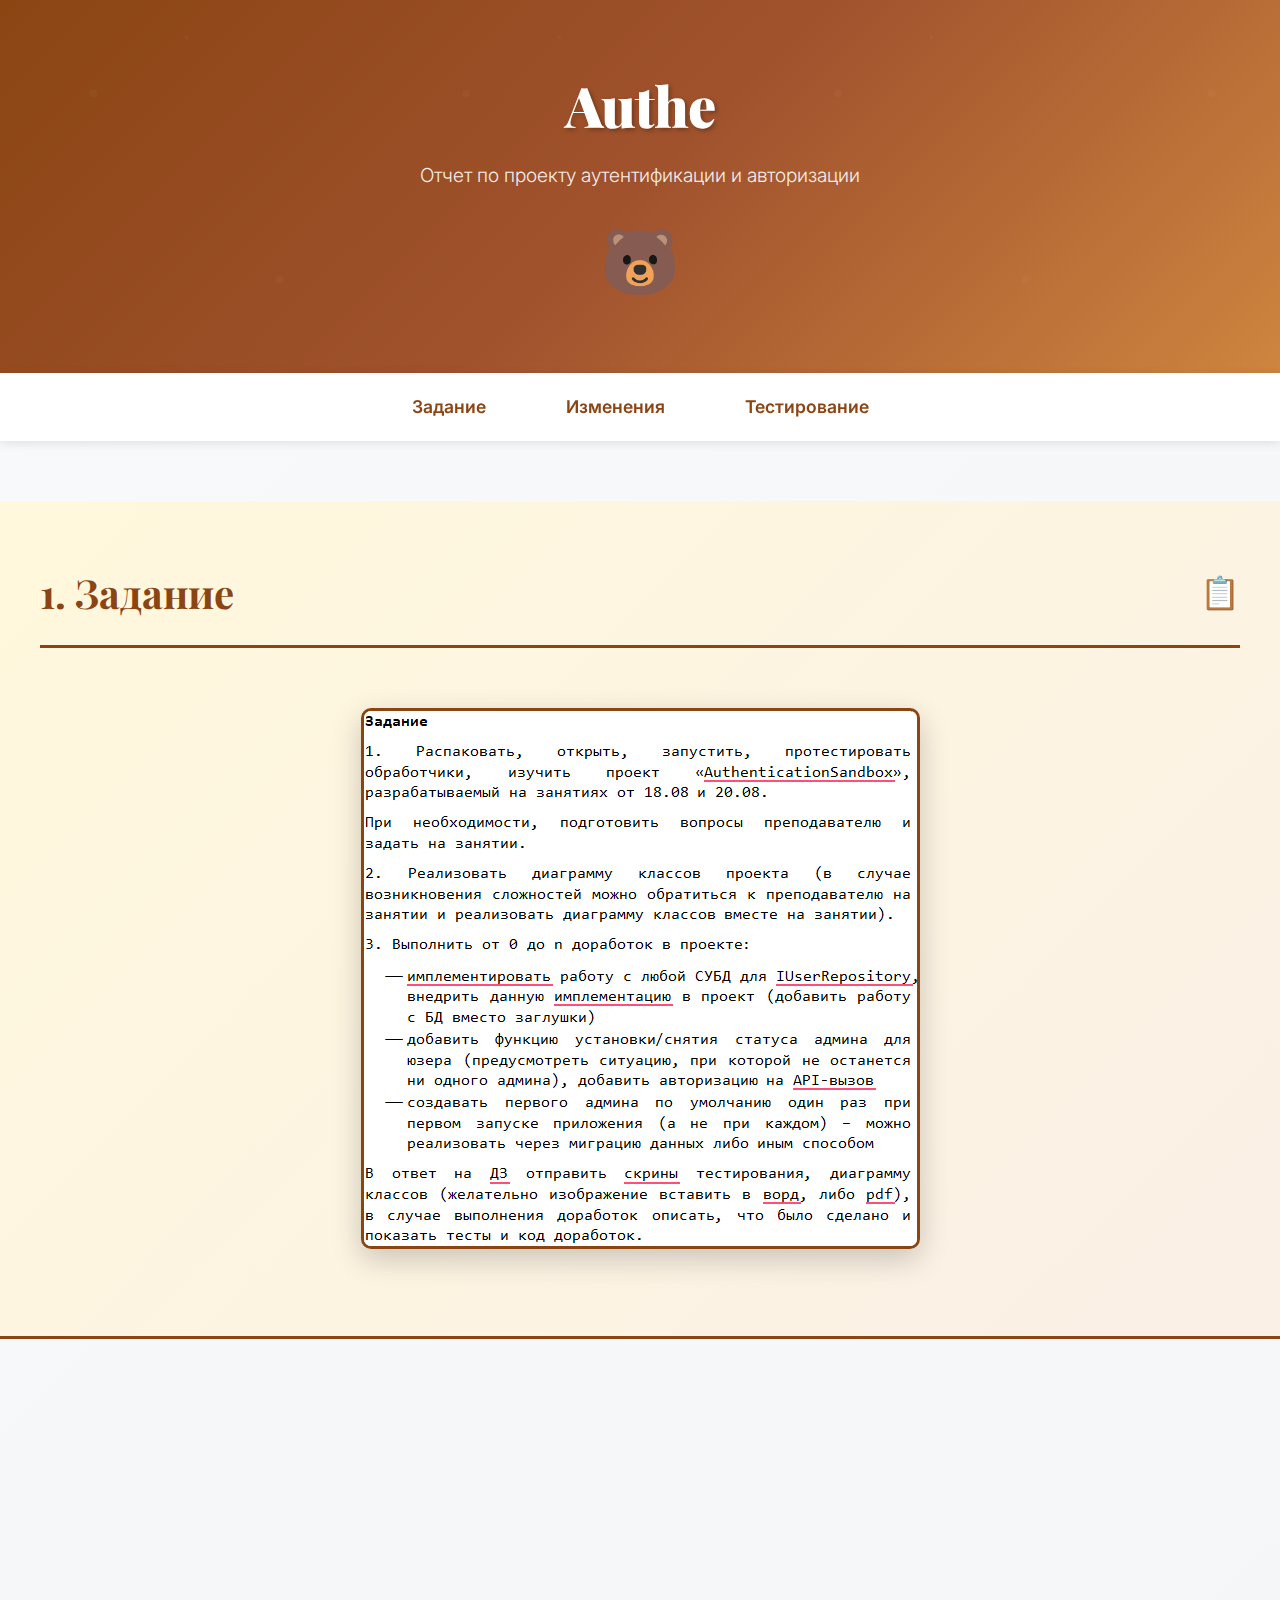
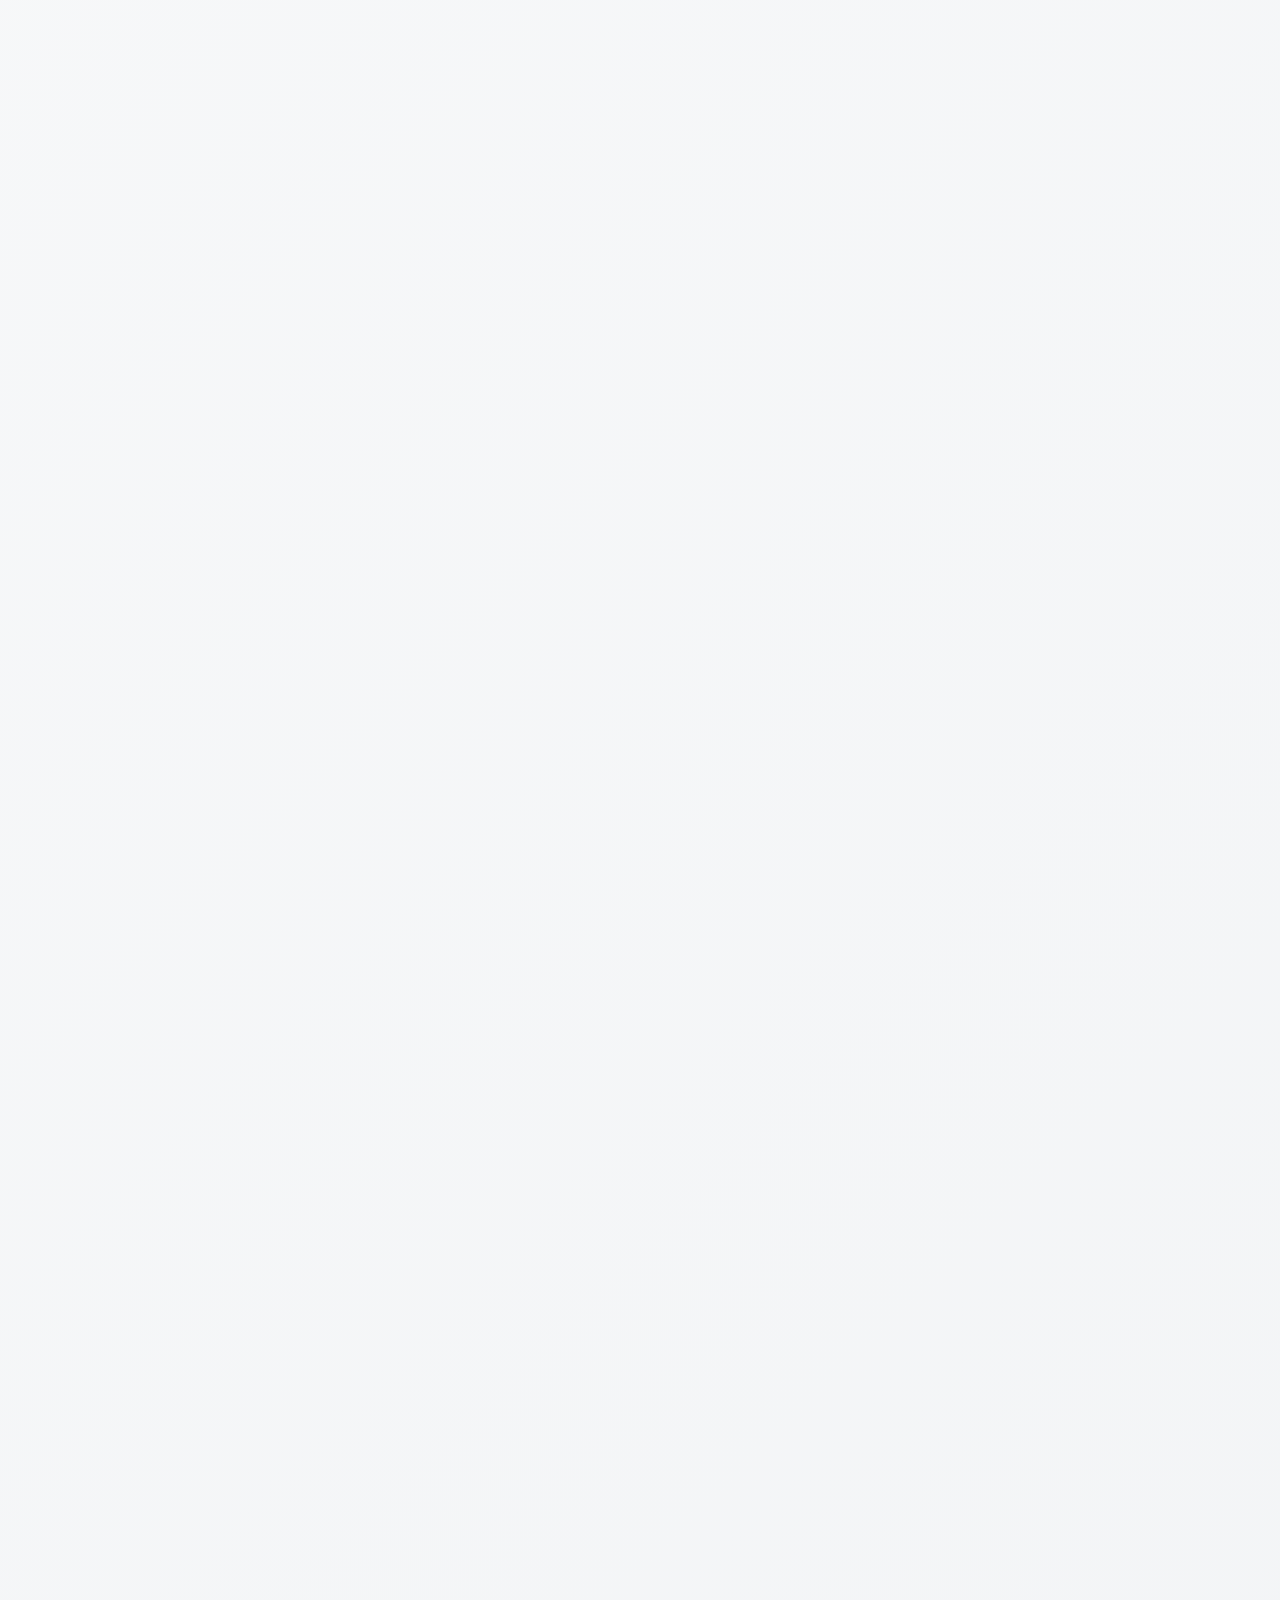
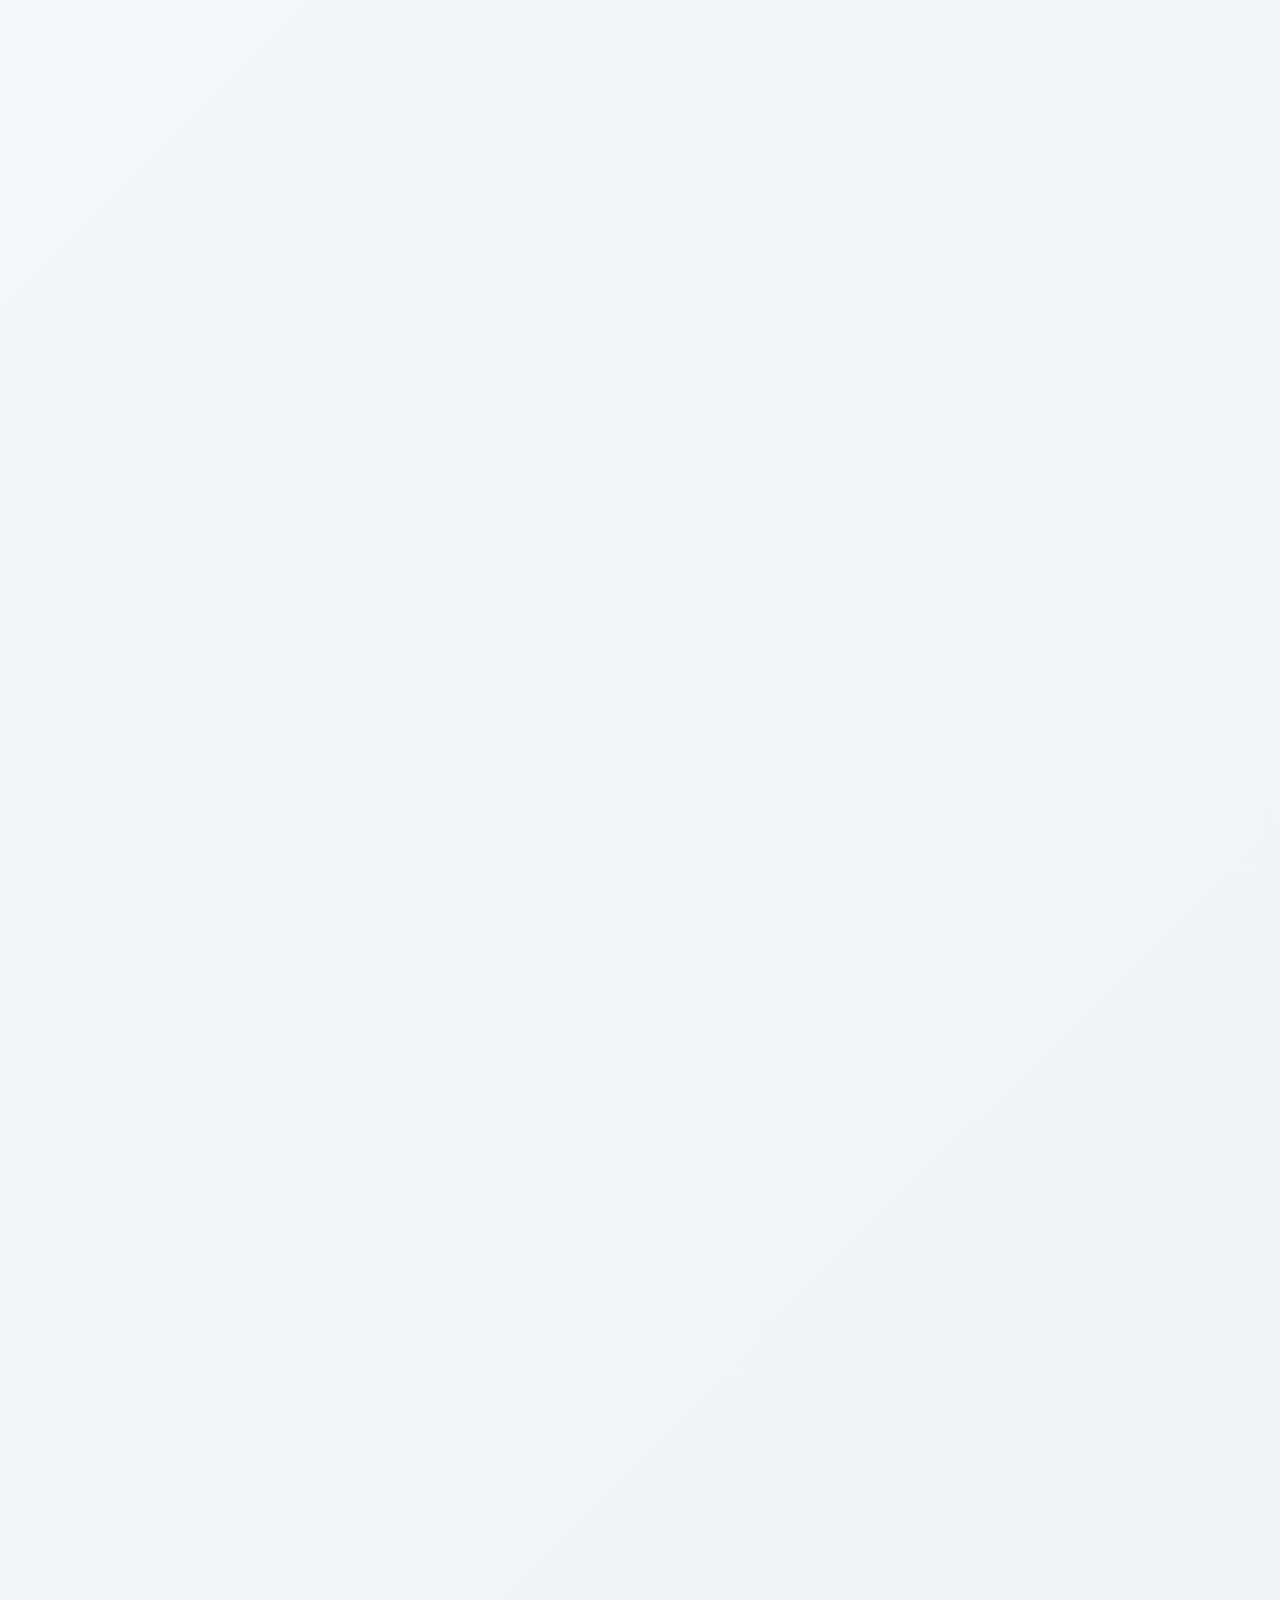
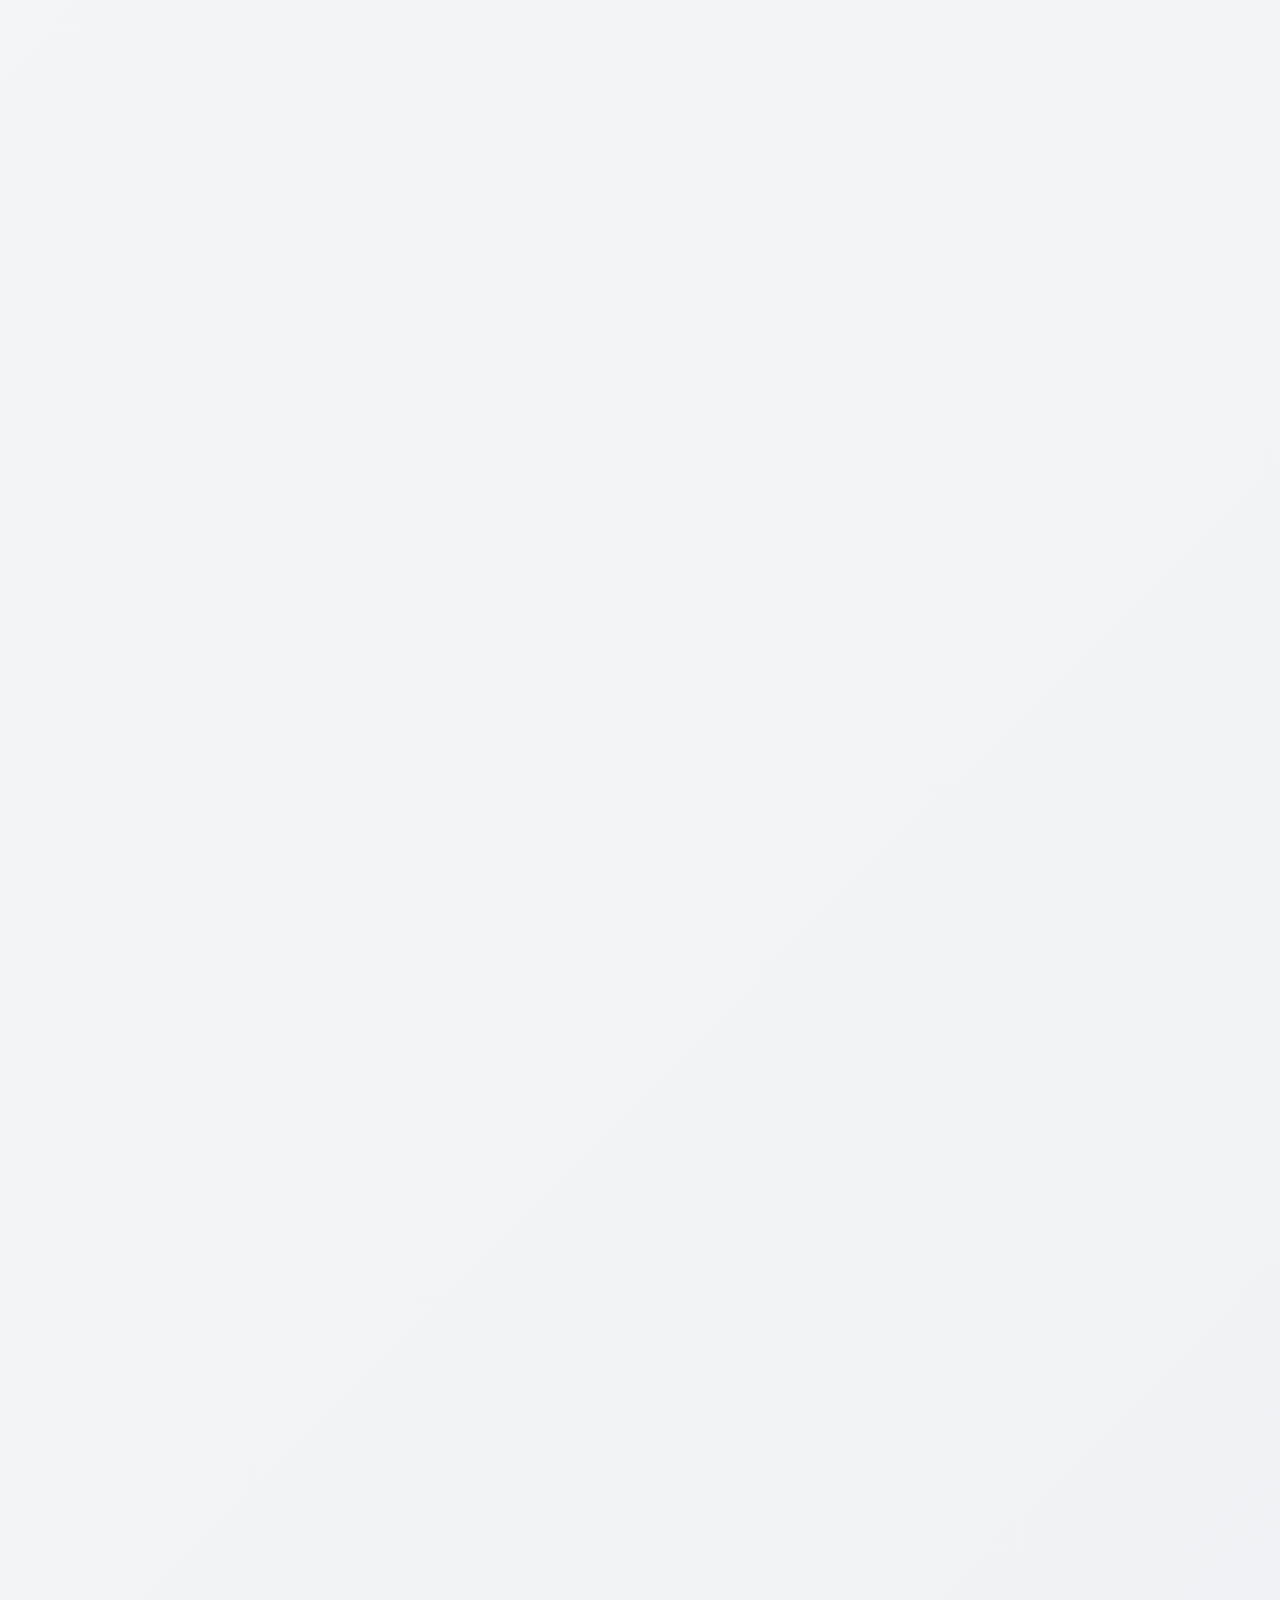
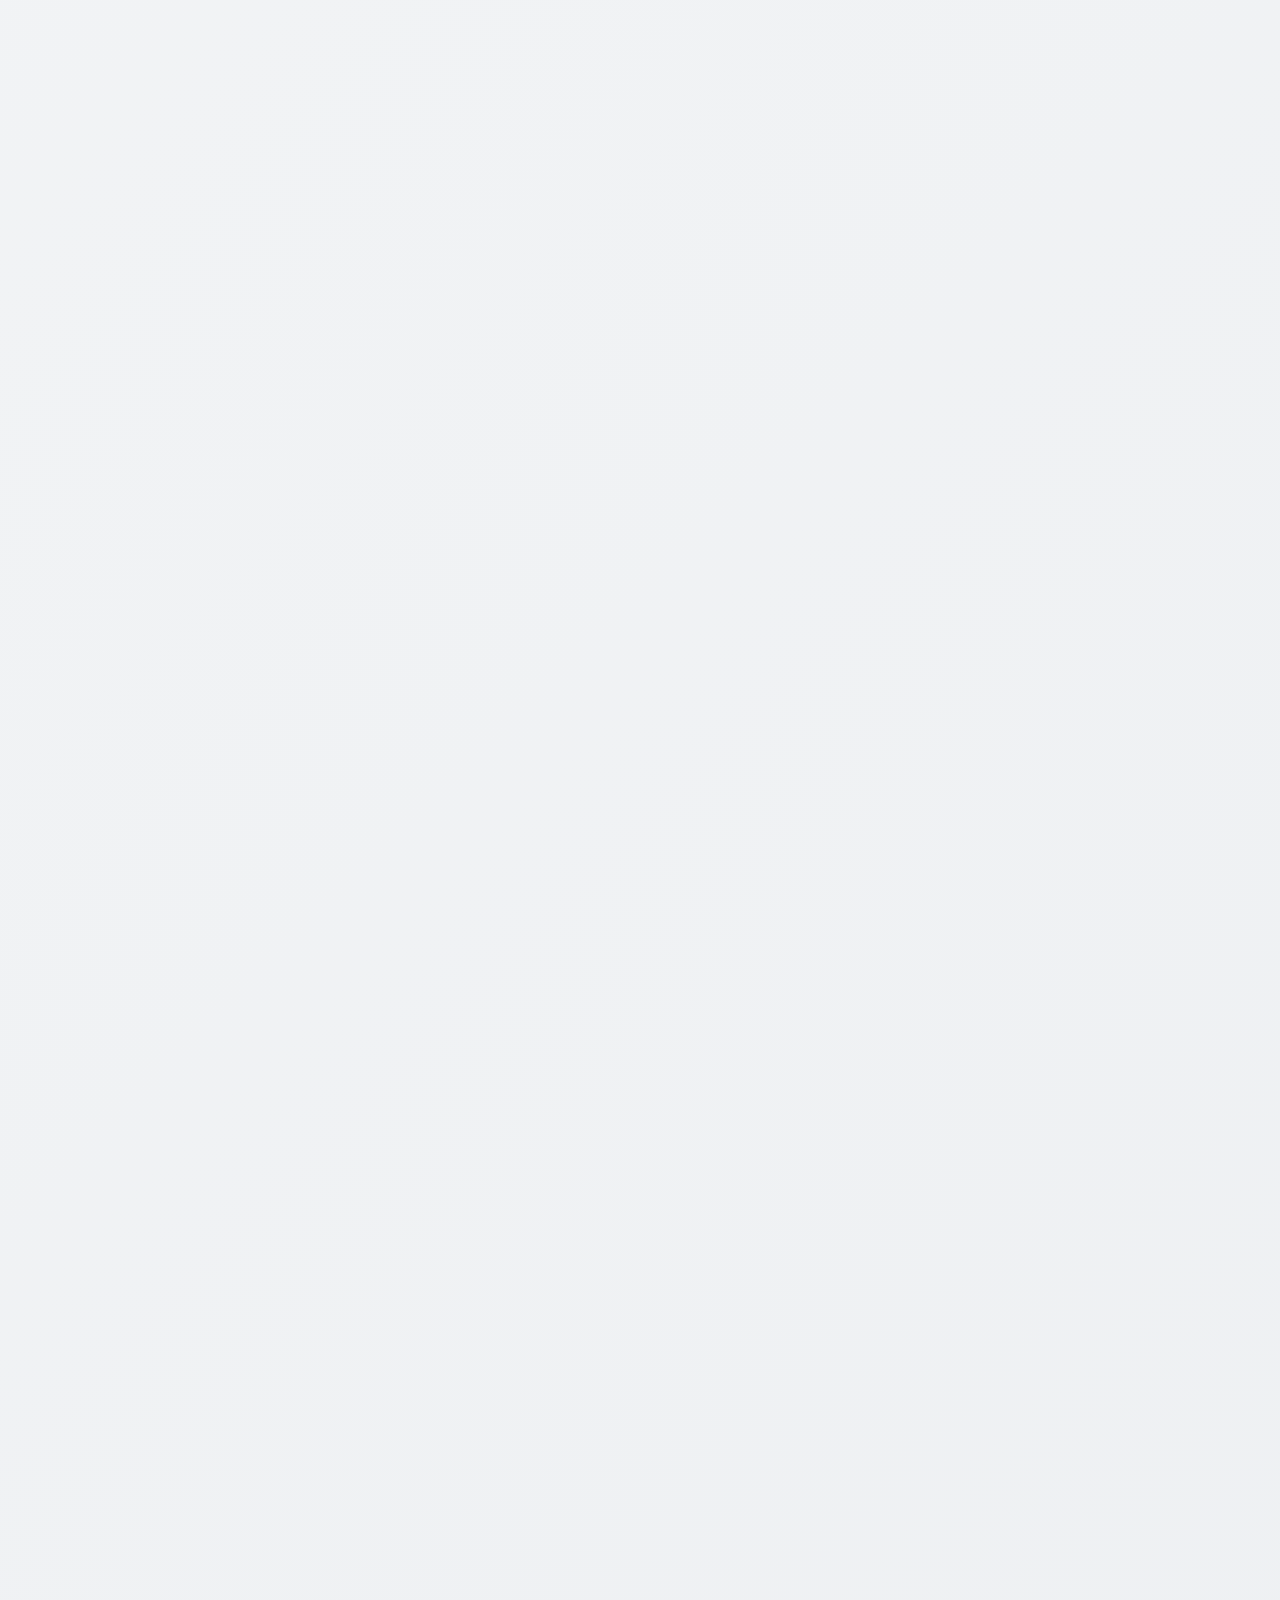
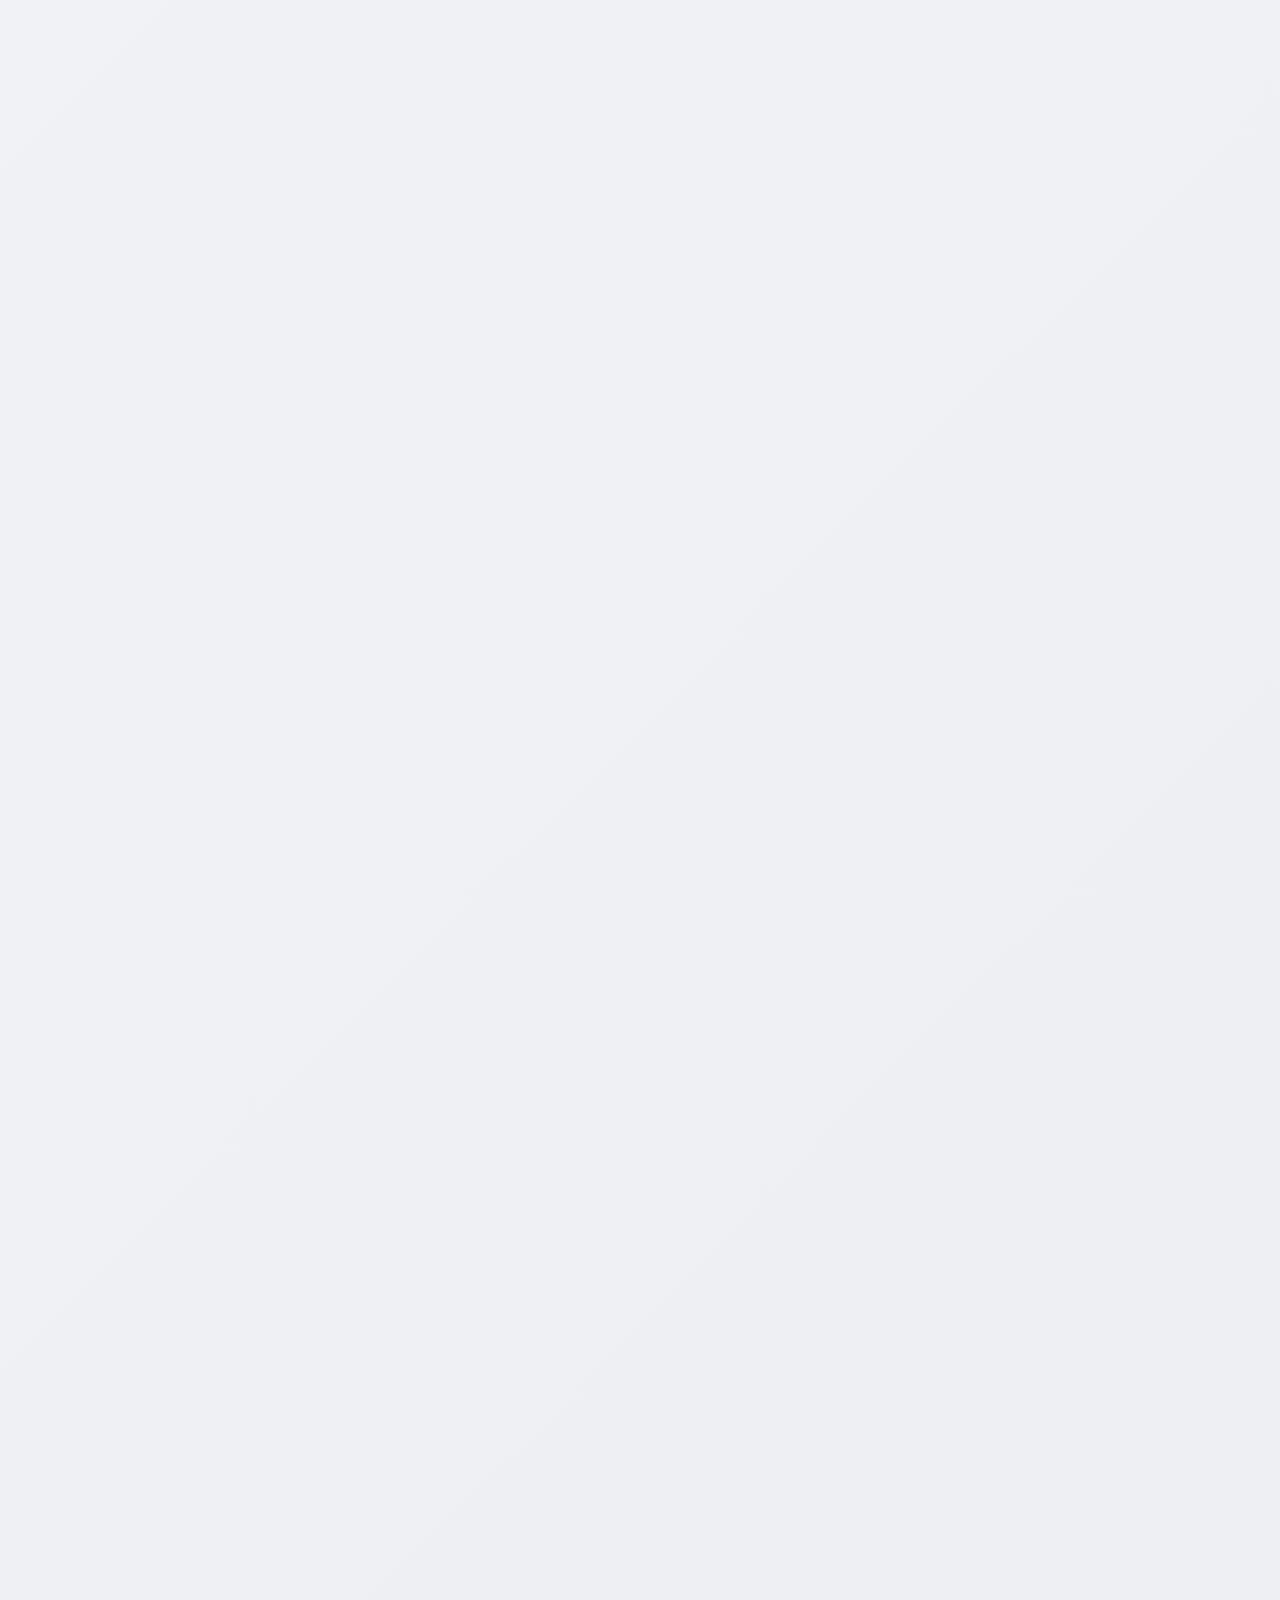
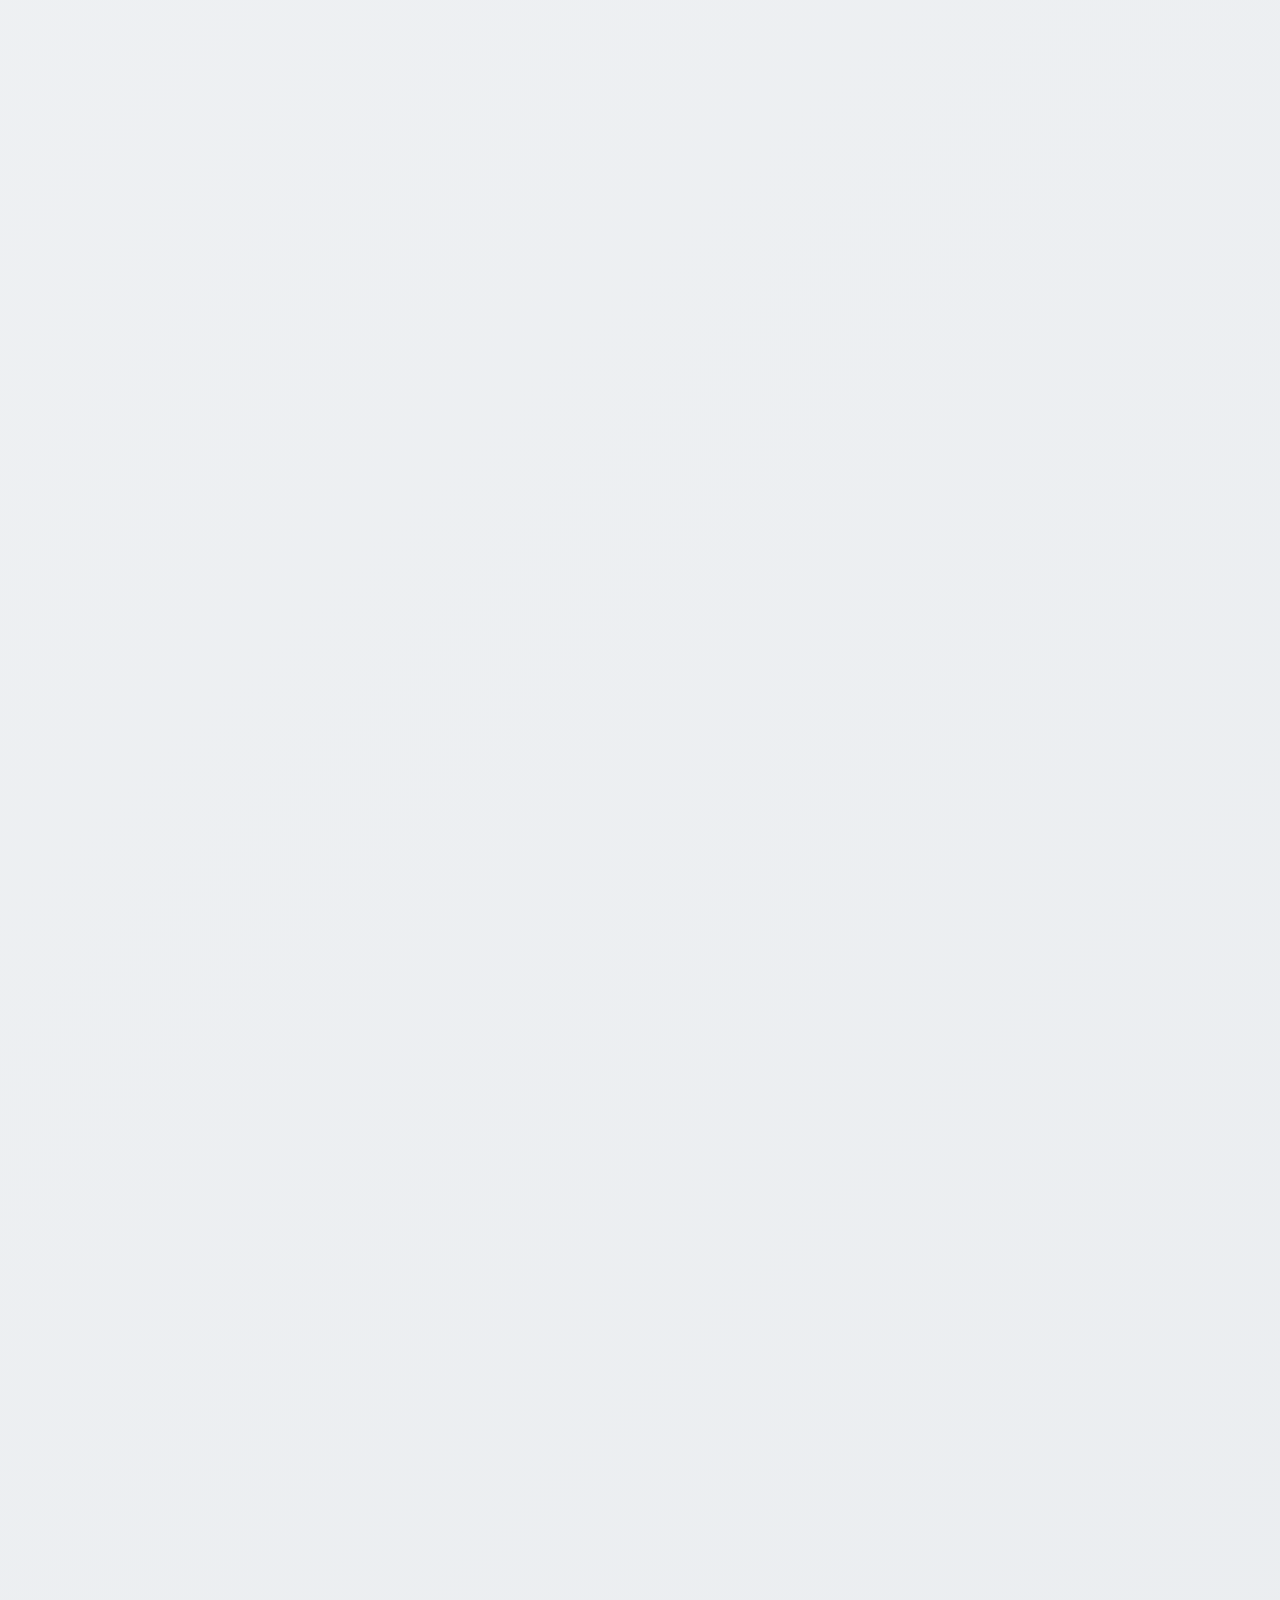
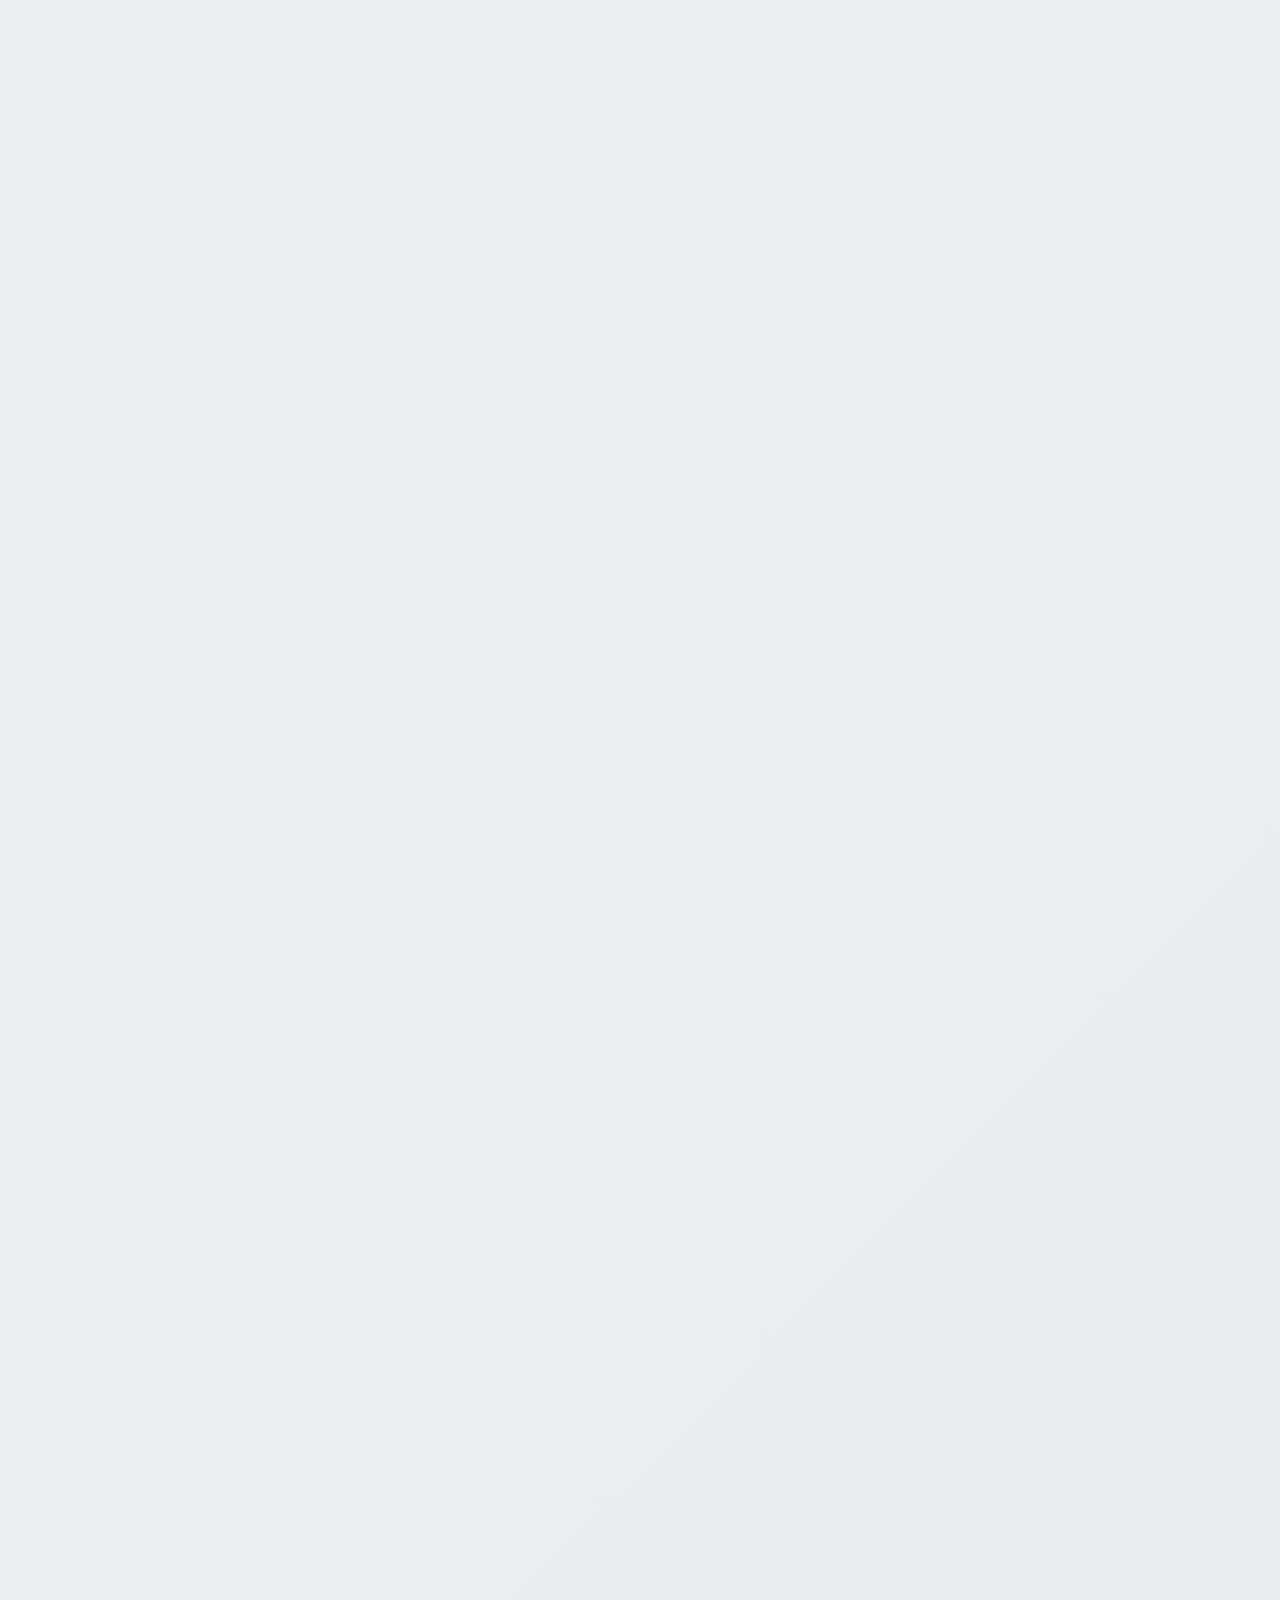
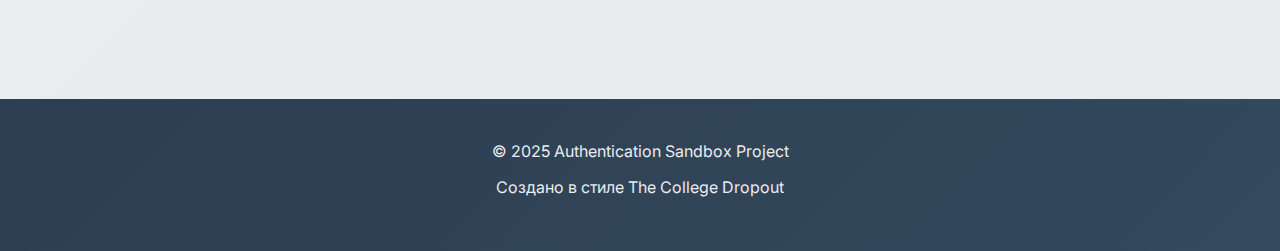
<file: index.html>
<!DOCTYPE html>
<html lang="ru">
<head>
    <meta charset="UTF-8">
    <meta name="viewport" content="width=device-width, initial-scale=1.0">
    <title>Authentication Sandbox - Отчет</title>
    <link rel="stylesheet" href="site.css">
    <link href="https://fonts.googleapis.com/css2?family=Playfair+Display:wght@400;700;900&family=Inter:wght@300;400;600&display=swap" rel="stylesheet">
</head>
<body>
    <div class="container">
        <header class="header">
            <div class="header-content">
                <h1 class="main-title">Authentication Sandbox</h1>
                <p class="subtitle">Отчет по проекту аутентификации и авторизации</p>
                <div class="bear-mascot">🐻</div>
            </div>
        </header>
        <nav class="navigation">
            <ul>
                <li><a href="#task" class="nav-link">Задание</a></li>
                <li><a href="#changes" class="nav-link">Изменения</a></li>
                <li><a href="#testing" class="nav-link">Тестирование</a></li>
            </ul>
        </nav>

        <main class="main-content">
            <section id="task" class="section task-section">
                <div class="section-header">
                    <h2 class="section-title">1. Задание</h2>
                    <div class="section-decoration">📋</div>
                </div>
                <div class="task-content">
                    <div class="task-image-container">
                        <img src="Photos/Task.png" alt="Задание" class="task-image">
                    </div>
                </div>
            </section>

            <section id="changes" class="section changes-section">
                <div class="section-header">
                    <h2 class="section-title">2. Информация о изменениях</h2>
                    <div class="section-decoration">🔧</div>
                </div>
                <div class="changes-content">
                    <div class="changes-text">
                        <h3>Реализованные изменения:</h3>
                        
                        <div class="change-item">
                            <h4>1. Имплементация работы с MongoDB для IUserRepository</h4>
                            <p>Создан класс <code>MongoUserRepository</code>, который реализует интерфейс <code>IUserRepository</code> и обеспечивает работу с MongoDB. Реализованы все необходимые методы для работы с пользователями.</p>
                            
                            <div class="code-block">
                                <h5>MongoUserRepository.cs - Основная реализация:</h5>
                                <pre><code>public class MongoUserRepository : IUserRepository
{
    private readonly IMongoCollection&lt;User&gt; _users;

    public MongoUserRepository(IConfiguration configuration)
    {
        string? connectionString = configuration["Mongo:ConnectionString"] ?? "mongodb://localhost:27017";
        string databaseName = configuration["Mongo:Database"] ?? "AuthenticationSandbox";

        MongoClient client = new MongoClient(connectionString);
        IMongoDatabase database = client.GetDatabase(databaseName);
        _users = database.GetCollection&lt;User&gt;("users");

        EnsureIndexes();
    }

    private void EnsureIndexes()
    {
        // unique index on Login
        IndexKeysDefinition&lt;User&gt; keys = Builders&lt;User&gt;.IndexKeys.Ascending(u => u.Login);
        CreateIndexModel&lt;User&gt; model = new CreateIndexModel&lt;User&gt;(keys, new CreateIndexOptions { Unique = true });
        _users.Indexes.CreateOne(model);
    }

    public async Task&lt;User?&gt; GetByLogin(string login)
    {
        return await _users.Find(u => u.Login == login).FirstOrDefaultAsync();
    }

    public async Task Insert(User user)
    {
        await _users.InsertOneAsync(user);
    }

    public async Task&lt;List&lt;User&gt;&gt; SelectAll()
    {
        return await _users.Find(Builders&lt;User&gt;.Filter.Empty).ToListAsync();
    }

    public async Task&lt;int&gt; CountAdmins()
    {
        long count = await _users.CountDocumentsAsync(u => u.IsAdmin);
        return (int)count;
    }

    public async Task SetAdmin(string login, bool isAdmin)
    {
        FilterDefinition&lt;User&gt; filter = Builders&lt;User&gt;.Filter.Eq(u => u.Login, login);
        UpdateDefinition&lt;User&gt; update = Builders&lt;User&gt;.Update.Set(u => u.IsAdmin, isAdmin);
        await _users.UpdateOneAsync(filter, update);
    }
}</code></pre>
                            </div>
                        </div>

                        <div class="change-item">
                            <h4>2. Внедрение MongoDB в проект</h4>
                            <p>В <code>Program.cs</code> заменена заглушка <code>UserRepositoryStub</code> на реальную реализацию <code>MongoUserRepository</code>:</p>
                            
                            <div class="code-block">
                                <h5>Program.cs - Регистрация сервисов:</h5>
                                <pre><code>builder.Services.AddControllers();
builder.Services.AddSingleton&lt;UserService&gt;();
builder.Services.AddSingleton&lt;IUserRepository, MongoUserRepository&gt;();
builder.Services.AddSingleton&lt;IEncoder, MD5&gt;();</code></pre>
                            </div>
                        </div>

                        <div class="change-item">
                            <h4>3. Функция установки/снятия статуса админа</h4>
                            <p>Реализован метод <code>SetAdmin</code> в <code>UserService</code> с защитой от удаления последнего администратора:</p>
                            
                            <div class="code-block">
                                <h5>UserService.cs - Метод SetAdmin:</h5>
                                <pre><code>public async Task SetAdmin(string login, bool isAdmin)
{
    User? user = await _repository.GetByLogin(login);
    if (user == null)
    {
        throw new UserNotFoundException();
    }

    if (!isAdmin && user.IsAdmin)
    {
        int admins = await _repository.CountAdmins();
        if (admins <= 1)
        {
            throw new LastAdminRemovalException();
        }
    }

    await _repository.SetAdmin(login, isAdmin);
}</code></pre>
                            </div>
                        </div>
                        <div class="change-item">
                            <h4>4. Создание первого админа при первом запуске</h4>
                            <p>Реализована логика однократного создания администратора при первом запуске приложения:</p>
                            
                            <div class="code-block">
                                <h5>Program.cs - Инициализация первого админа:</h5>
                                <pre><code>using (var scope = app.Services.CreateScope())
{
    var users = scope.ServiceProvider.GetRequiredService&lt;IUserRepository&gt;();
    var service = scope.ServiceProvider.GetRequiredService&lt;UserService&gt;();
    if (await users.CountAdmins() == 0)
    {
        string adminApiKey = await service.Register("admin", true);
        Console.WriteLine("admin has been created successfully, admin api key: " + adminApiKey);
    }
}</code></pre>
                            </div>
                        </div>
                    </div>
                    
                    <div class="diagram-container">
                        <h3>Диаграмма классов:</h3>
                        <img src="Photos/class_diagram.png" alt="Диаграмма классов" class="diagram-image">
                        <p class="diagram-note">💡 Для лучшего качества изображения рекомендуется открыть диаграмму в новой вкладке</p>
                    </div>
                </div>
            </section>

            <section id="testing" class="section testing-section">
                <div class="section-header">
                    <h2 class="section-title">3. Тестирование обработчиков</h2>
                    <div class="section-decoration">🧪</div>
                </div>
                <div class="testing-content">
                    <div class="test-category">
                        <h3 class="test-category-title positive">✅ Положительные тесты</h3>
                        <div class="test-grid">
                            <div class="test-card positive">
                                <div class="test-card-content">
                                    <h4>Публичный статус API</h4>
                                    <p><strong>Метод:</strong> GET /api</p>
                                    <p><strong>Заголовок:</strong> Не требуется</p>
                                    <p><strong>Ожидаемый результат:</strong> 200 OK, статус</p>
                                </div>
                                <div class="test-card-image">
                                    <img src="Photos/Tests/get api.png" alt="Тест публичного статуса API">
                                </div>
                            </div>
                            <div class="test-card positive">
                                <div class="test-card-content">
                                    <h4>Публичный ping</h4>
                                    <p><strong>Метод:</strong> GET /api/ping</p>
                                    <p><strong>Заголовок:</strong> Не требуется</p>
                                    <p><strong>Ожидаемый результат:</strong> 200 OK, pong</p>
                                </div>
                                <div class="test-card-image">
                                    <img src="Photos/Tests/get ping.png" alt="Тест публичного ping">
                                </div>
                            </div>
                            <div class="test-card positive">
                                <div class="test-card-content">
                                    <h4>Регистрация пользователя</h4>
                                    <p><strong>Метод:</strong> POST /api/user</p>
                                    <p><strong>Тело:</strong> {"login": "user123"}</p>
                                    <p><strong>Ожидаемый результат:</strong> 200 OK, возврат API ключа</p>
                                </div>
                                <div class="test-card-image">
                                    <img src="Photos/Tests/post user.png" alt="Тест регистрации пользователя">
                                </div>
                            </div>
                            <div class="test-card positive">
                                <div class="test-card-content">
                                    <h4>Доступ к защищенному эндпоинту</h4>
                                    <p><strong>Метод:</strong> GET /api/protected</p>
                                    <p><strong>Заголовок:</strong> X-Api-Key: valid_key</p>
                                    <p><strong>Ожидаемый результат:</strong> 200 OK, статус</p>
                                </div>
                                <div class="test-card-image">
                                    <img src="Photos/Tests/get api protected.png" alt="Тест доступа к защищенному эндпоинту">
                                </div>
                            </div>
                            <div class="test-card positive">
                                <div class="test-card-content">
                                    <h4>Доступ к защищенному ping</h4>
                                    <p><strong>Метод:</strong> GET /api/protected/ping</p>
                                    <p><strong>Заголовок:</strong> X-Api-Key: valid_key</p>
                                    <p><strong>Ожидаемый результат:</strong> 200 OK, pong</p>
                                </div>
                                <div class="test-card-image">
                                    <img src="Photos/Tests/get api protected ping.png" alt="Тест доступа к защищенному ping">
                                </div>
                            </div>
                            <div class="test-card positive">
                                <div class="test-card-content">
                                    <h4>Получение списка пользователей (админ)</h4>
                                    <p><strong>Метод:</strong> GET /api/user/all</p>
                                    <p><strong>Заголовок:</strong> X-Api-Key: admin_key</p>
                                    <p><strong>Ожидаемый результат:</strong> 200 OK, список пользователей</p>
                                </div>
                                <div class="test-card-image">
                                    <img src="Photos/Tests/get api user all.png" alt="Тест получения списка пользователей">
                                </div>
                            </div>
                            <div class="test-card positive">
                                <div class="test-card-content">
                                    <h4>Назначение админа</h4>
                                    <p><strong>Метод:</strong> POST /api/user/admin</p>
                                    <p><strong>Тело:</strong> {"login": "user123", "isAdmin": true}</p>
                                    <p><strong>Ожидаемый результат:</strong> 200 OK</p>
                                </div>
                                <div class="test-card-image">
                                    <img src="Photos/Tests/post api user admin true.png" alt="Тест назначения админа">
                                </div>
                            </div>
                        </div>
                    </div>

                    <div class="test-category">
                        <h3 class="test-category-title negative">❌ Отрицательные тесты</h3>
                        <div class="test-grid">
                            <div class="test-card negative">
                                <div class="test-card-content">
                                    <h4>Регистрация с пустым логином</h4>
                                    <p><strong>Метод:</strong> POST /api/user</p>
                                    <p><strong>Тело:</strong> {"login": ""}</p>
                                    <p><strong>Ожидаемый результат:</strong> 400 Bad Request</p>
                                    <p><strong>Исключение:</strong> InvalidLoginException</p>
                                </div>
                                <div class="test-card-image">
                                    <img src="Photos/Tests/post api user empty login.png" alt="Тест регистрации с пустым логином">
                                </div>
                            </div>
                            <div class="test-card negative">
                                <div class="test-card-content">
                                    <h4>Регистрация с коротким логином</h4>
                                    <p><strong>Метод:</strong> POST /api/user</p>
                                    <p><strong>Тело:</strong> {"login": "ab"}</p>
                                    <p><strong>Ожидаемый результат:</strong> 400 Bad Request</p>
                                    <p><strong>Исключение:</strong> InvalidLoginException</p>
                                </div>
                                <div class="test-card-image">
                                    <img src="Photos/Tests/post api user login ab.png" alt="Тест регистрации с коротким логином">
                                </div>
                            </div>
                            <div class="test-card negative">
                                <div class="test-card-content">
                                    <h4>Регистрация с длинным логином</h4>
                                    <p><strong>Метод:</strong> POST /api/user</p>
                                    <p><strong>Тело:</strong> {"login": "verylongusername123"}</p>
                                    <p><strong>Ожидаемый результат:</strong> 400 Bad Request</p>
                                    <p><strong>Исключение:</strong> InvalidLoginException</p>
                                </div>
                                <div class="test-card-image">
                                    <img src="Photos/Tests/post api user login verylongusername123.png" alt="Тест регистрации с длинным логином">
                                </div>
                            </div>
                            <div class="test-card negative">
                                <div class="test-card-content">
                                    <h4>Регистрация с недопустимыми символами</h4>
                                    <p><strong>Метод:</strong> POST /api/user</p>
                                    <p><strong>Тело:</strong> {"login": "user@123"}</p>
                                    <p><strong>Ожидаемый результат:</strong> 400 Bad Request</p>
                                    <p><strong>Исключение:</strong> InvalidLoginException</p>
                                </div>
                                <div class="test-card-image">
                                    <img src="Photos/Tests/post api user login with dog sign.png" alt="Тест регистрации с недопустимыми символами">
                                </div>
                            </div>
                            <div class="test-card negative">
                                <div class="test-card-content">
                                    <h4>Дублирование логина</h4>
                                    <p><strong>Метод:</strong> POST /api/user</p>
                                    <p><strong>Тело:</strong> {"login": "existing_user"}</p>
                                    <p><strong>Ожидаемый результат:</strong> 409 Conflict</p>
                                    <p><strong>Исключение:</strong> DuplicatedLoginException</p>
                                </div>
                                <div class="test-card-image">
                                    <img src="Photos/Tests/DuplicatedLoginException.png" alt="Тест дублирования логина">
                                </div>
                            </div>
                            <div class="test-card negative">
                                <div class="test-card-content">
                                    <h4>Некорректный JSON</h4>
                                    <p><strong>Метод:</strong> POST /api/user</p>
                                    <p><strong>Тело:</strong> {"login": "user123" (незакрытая скобка)</p>
                                    <p><strong>Ожидаемый результат:</strong> 400 Bad Request</p>
                                    <p><strong>Исключение:</strong> JSON parsing error</p>
                                </div>
                                <div class="test-card-image">
                                    <img src="Photos/Tests/post api user wrong json.png" alt="Тест некорректного JSON">
                                </div>
                            </div>
                            <div class="test-card negative">
                                <div class="test-card-content">
                                    <h4>Доступ без API ключа</h4>
                                    <p><strong>Метод:</strong> GET /api/protected</p>
                                    <p><strong>Заголовок:</strong> Отсутствует</p>
                                    <p><strong>Ожидаемый результат:</strong> 400 Bad Request</p>
                                    <p><strong>Исключение:</strong> InvalidApiKeyHeader</p>
                                </div>
                                <div class="test-card-image">
                                    <img src="Photos/Tests/empty X-Api-Key.png" alt="Тест доступа без API ключа">
                                </div>
                            </div>
                            <div class="test-card negative">
                                <div class="test-card-content">
                                    <h4>Неверный API ключ</h4>
                                    <p><strong>Метод:</strong> GET /api/protected</p>
                                    <p><strong>Заголовок:</strong> X-Api-Key: invalid_key</p>
                                    <p><strong>Ожидаемый результат:</strong> 401 Unauthorized</p>
                                    <p><strong>Исключение:</strong> UserNotFoundException</p>
                                </div>
                                <div class="test-card-image">
                                    <img src="Photos/Tests/get api protected with invalid key.png" alt="Тест неверного API ключа">
                                </div>
                            </div>
                            <div class="test-card negative">
                                <div class="test-card-content">
                                    <h4>Доступ к админскому эндпоинту обычным пользователем</h4>
                                    <p><strong>Метод:</strong> GET /api/user/all</p>
                                    <p><strong>Заголовок:</strong> X-Api-Key: user_key</p>
                                    <p><strong>Ожидаемый результат:</strong> 403 Forbidden</p>
                                    <p><strong>Исключение:</strong> AccessDenied</p>
                                </div>
                                <div class="test-card-image">
                                    <img src="Photos/Tests/get api user all with common user key.png" alt="Тест доступа к админскому эндпоинту">
                                </div>
                            </div>
                            <div class="test-card negative">
                                <div class="test-card-content">
                                    <h4>Назначение админа обычным пользователем</h4>
                                    <p><strong>Метод:</strong> POST /api/user/admin</p>
                                    <p><strong>Тело:</strong> {"login": "user123", "isAdmin": true}</p>
                                    <p><strong>Заголовок:</strong> X-Api-Key: user_key</p>
                                    <p><strong>Ожидаемый результат:</strong> 403 Forbidden</p>
                                    <p><strong>Исключение:</strong> AccessDenied</p>
                                </div>
                                <div class="test-card-image">
                                    <img src="Photos/Tests/post api user admin with common user key.png" alt="Тест назначения админа обычным пользователем">
                                </div>
                            </div>
                            <div class="test-card negative">
                                <div class="test-card-content">
                                    <h4>Назначение админа несуществующему пользователю</h4>
                                    <p><strong>Метод:</strong> POST /api/user/admin</p>
                                    <p><strong>Тело:</strong> {"login": "nonexistent_user", "isAdmin": true}</p>
                                    <p><strong>Ожидаемый результат:</strong> 404 Not Found</p>
                                    <p><strong>Исключение:</strong> UserNotFoundException</p>
                                </div>
                                <div class="test-card-image">
                                    <img src="Photos/Tests/post api user admin nonexistent_user.png" alt="Тест назначения админа несуществующему пользователю">
                                </div>
                            </div>
                            <div class="test-card negative">
                                <div class="test-card-content">
                                    <h4>Удаление последнего админа</h4>
                                    <p><strong>Метод:</strong> POST /api/user/admin</p>
                                    <p><strong>Тело:</strong> {"login": "last_admin", "isAdmin": false}</p>
                                    <p><strong>Ожидаемый результат:</strong> 409 Conflict</p>
                                    <p><strong>Исключение:</strong> LastAdminRemovalException</p>
                                </div>
                                <div class="test-card-image">
                                    <img src="Photos/Tests/LastAdminRemovalException.png" alt="Тест удаления последнего админа">
                                </div>
                            </div>
                        </div>
                    </div>
                </div>
            </section>
        </main>

        <footer class="footer">
            <div class="footer-content">
                <p>&copy; 2025 Authentication Sandbox Project</p>
                <p>Создано в стиле The College Dropout</p>
            </div>
        </footer>
    </div>

    <script src="site.js"></script>
</body>
</html>
</file>
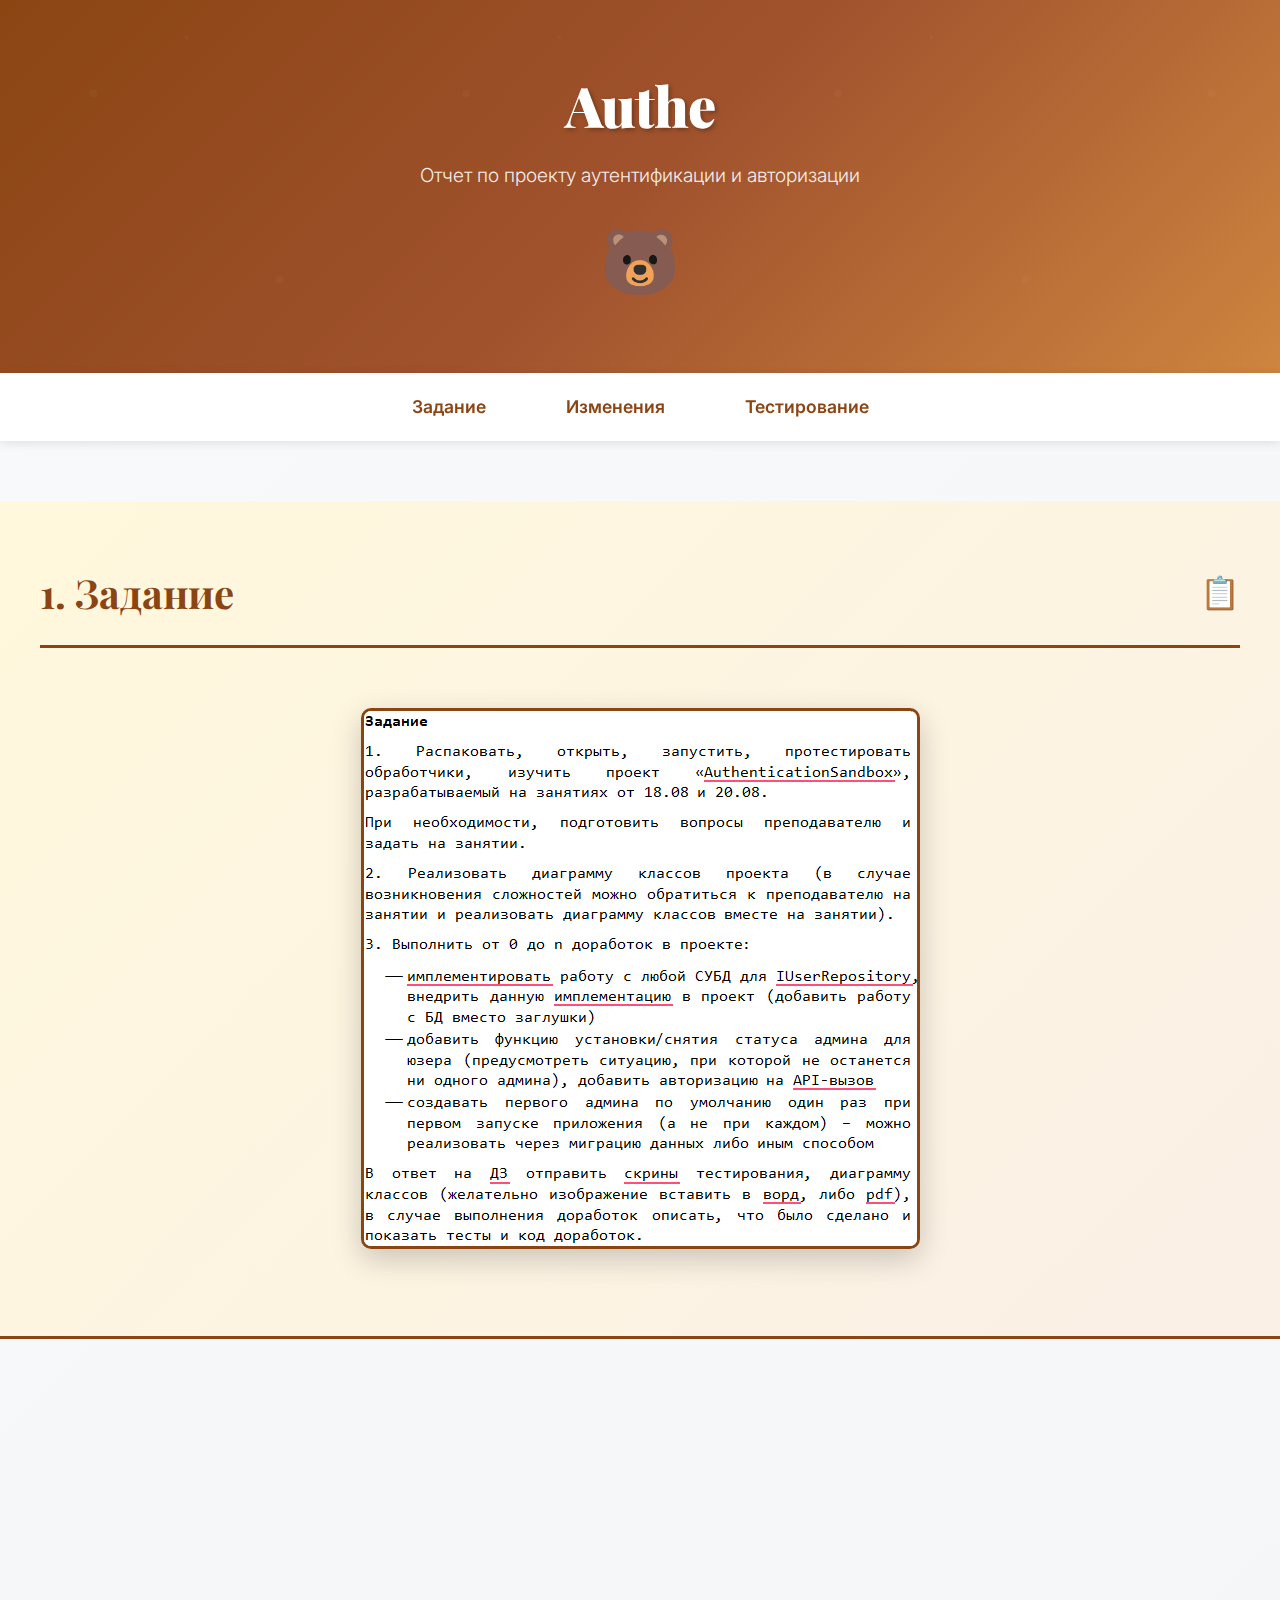
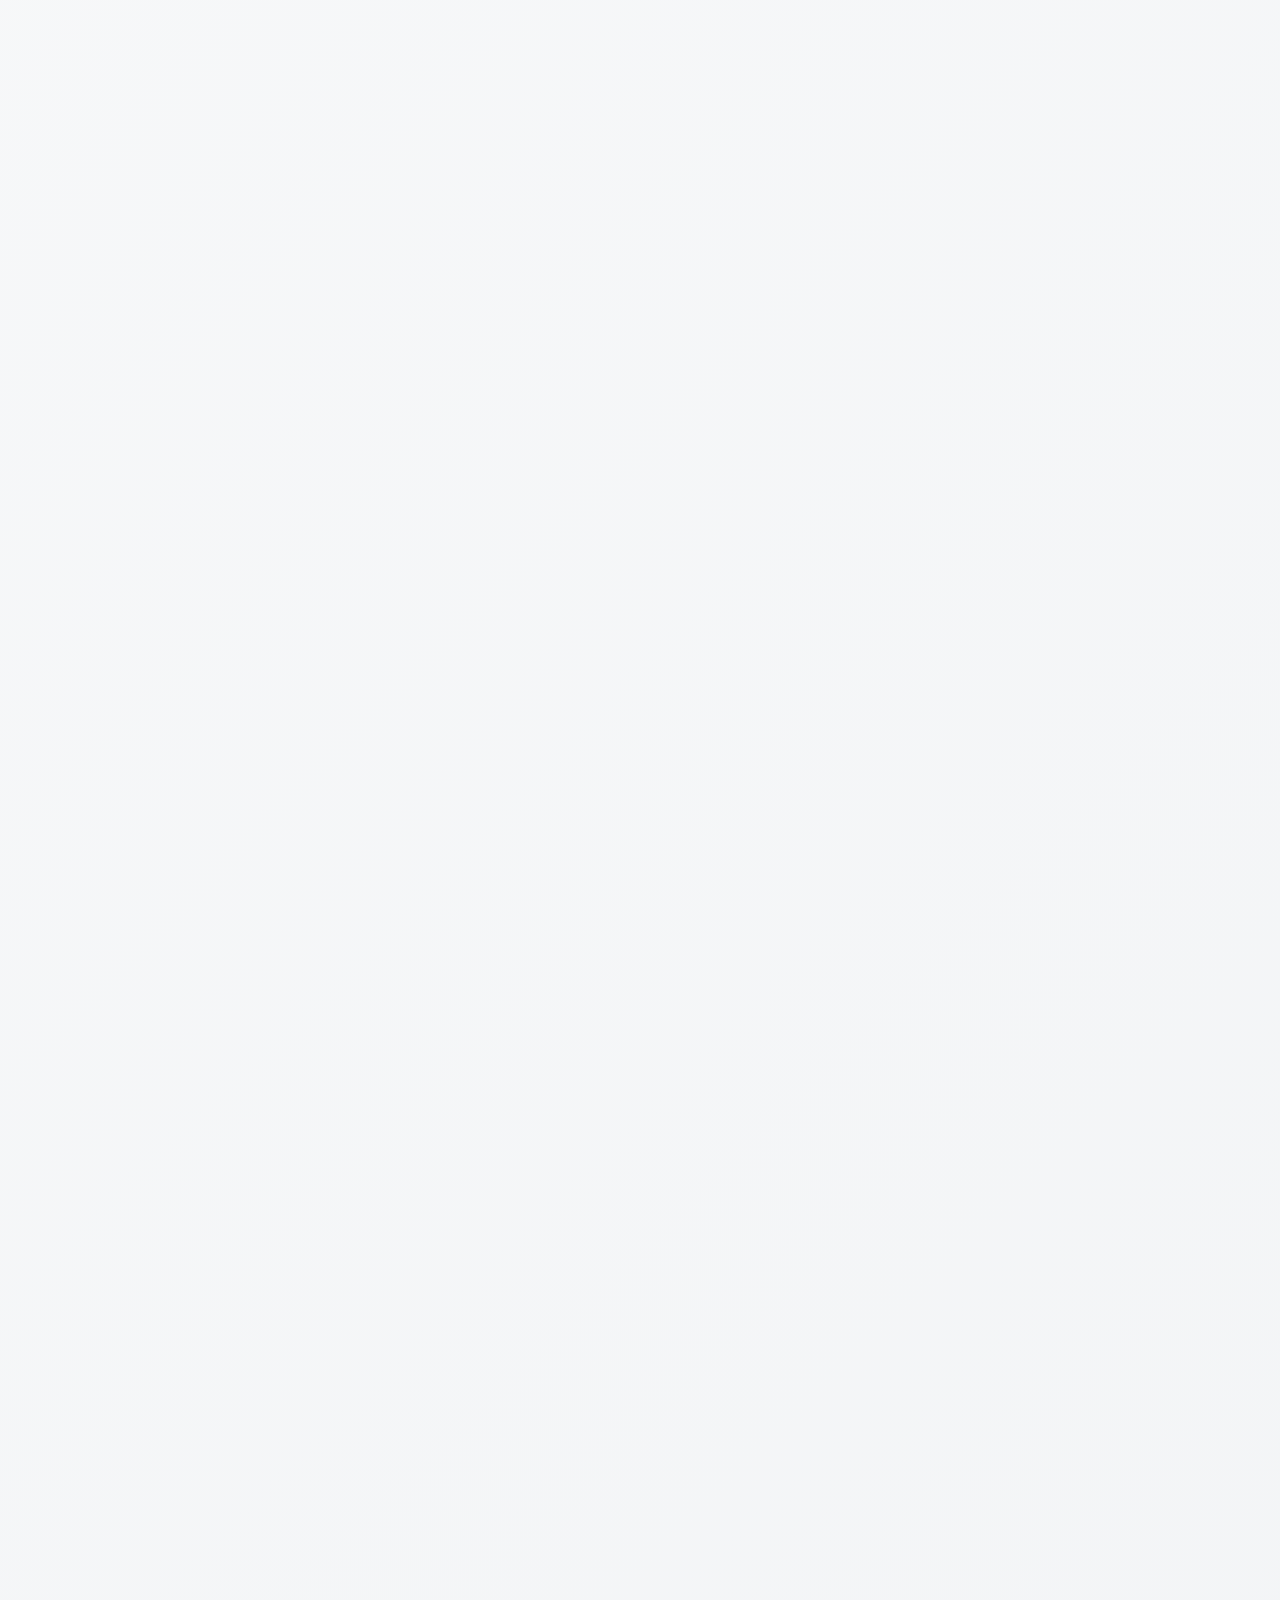
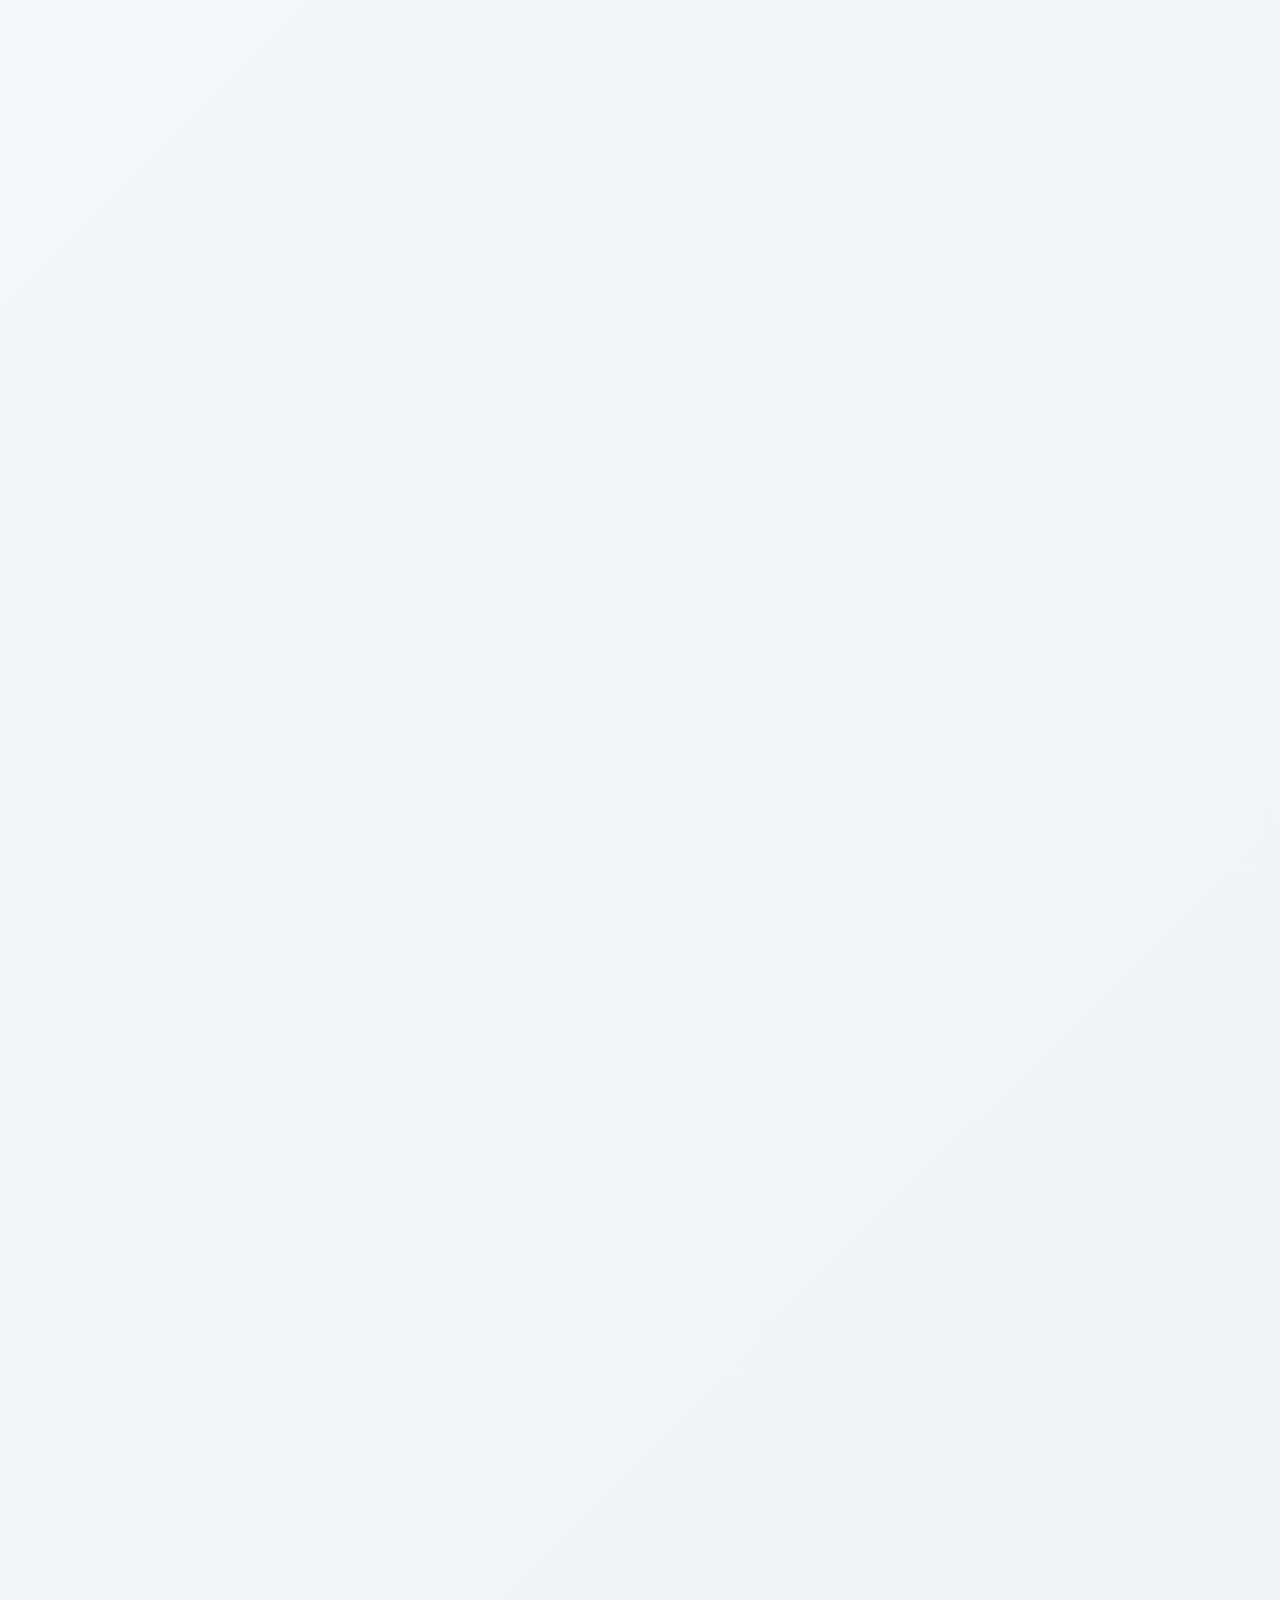
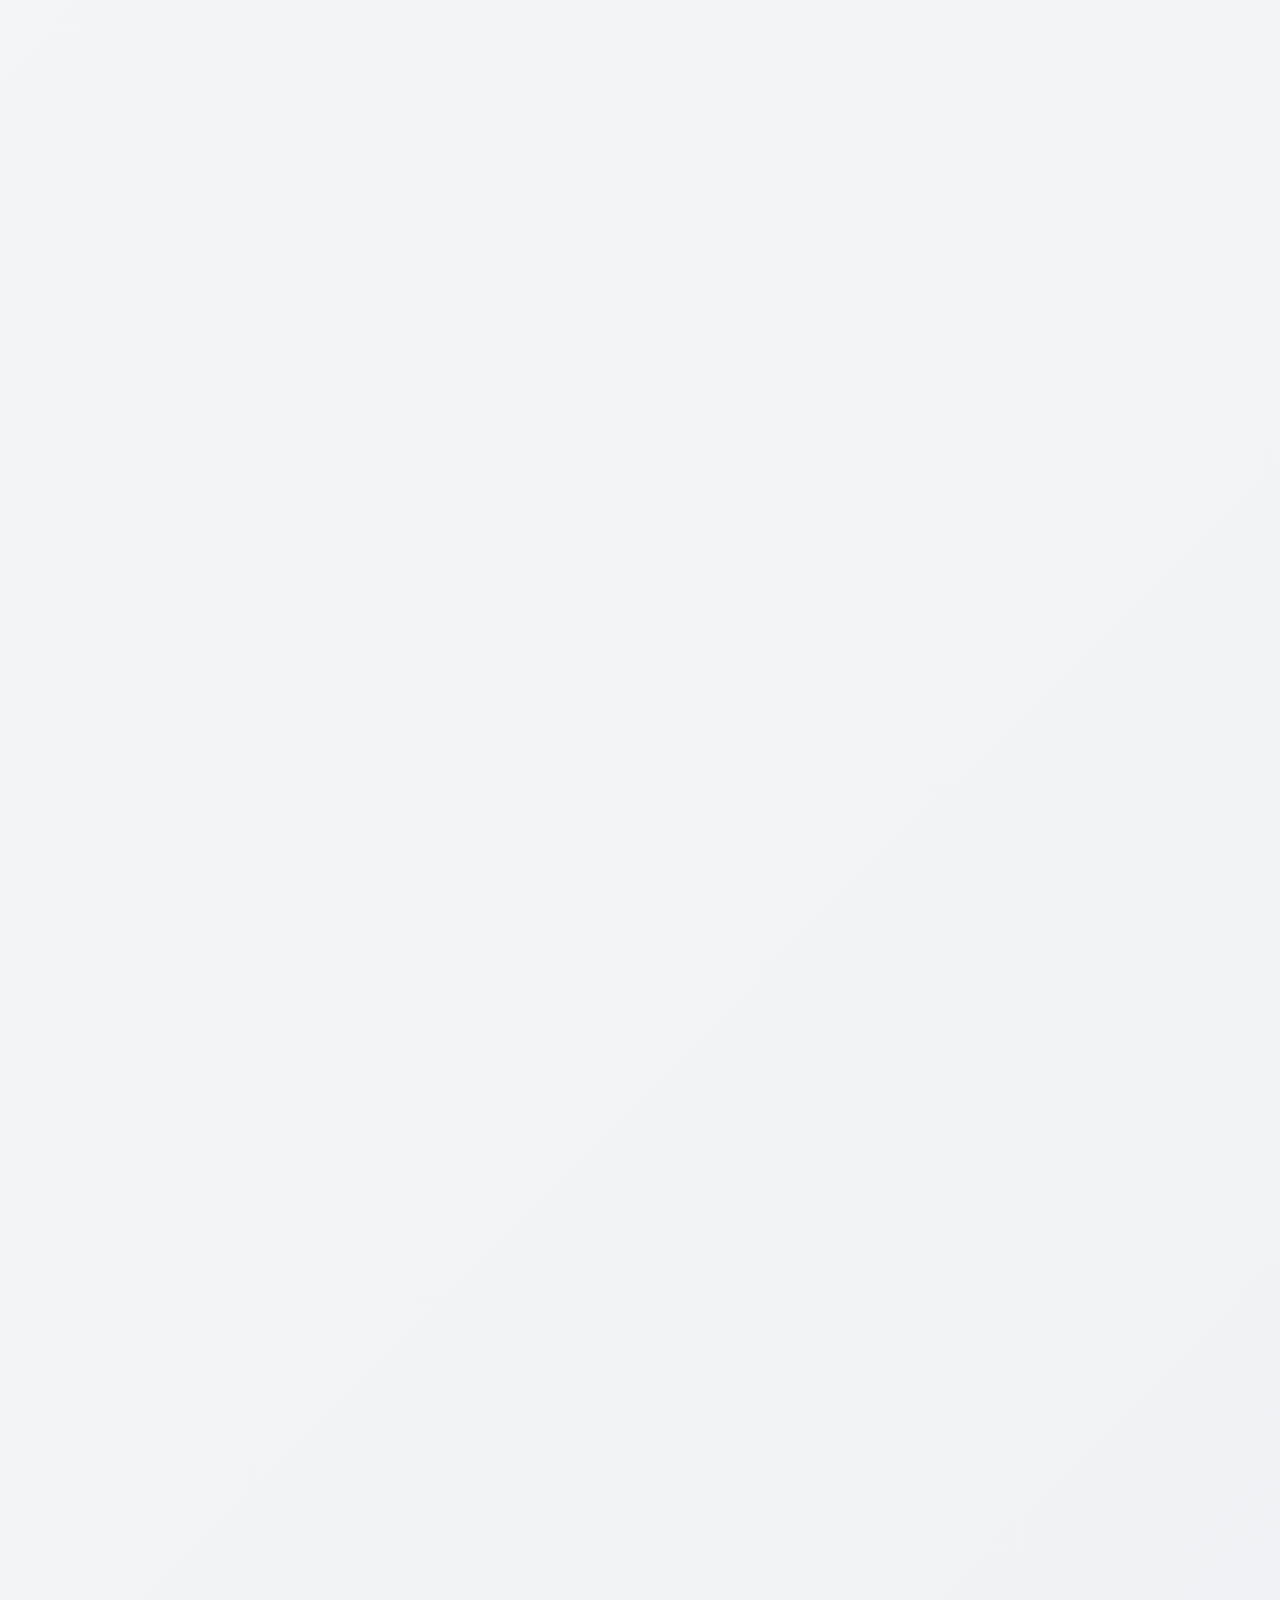
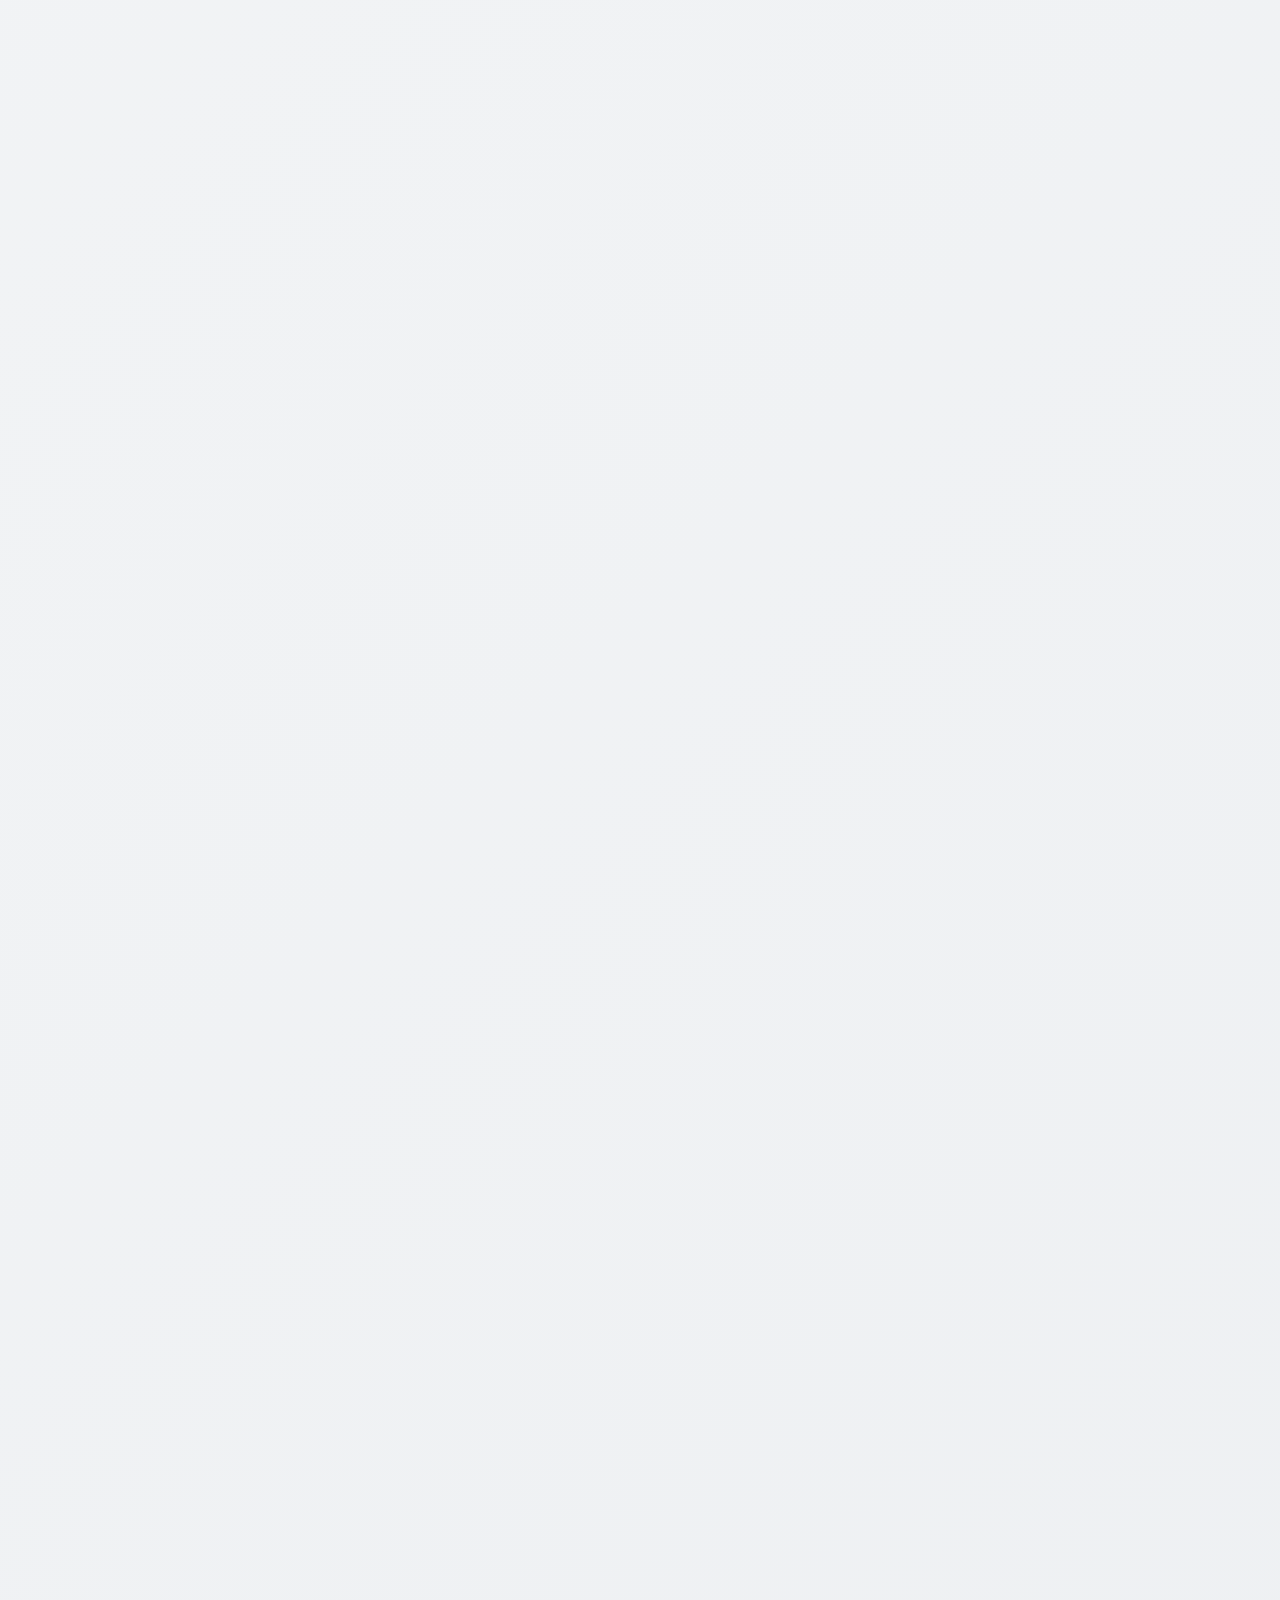
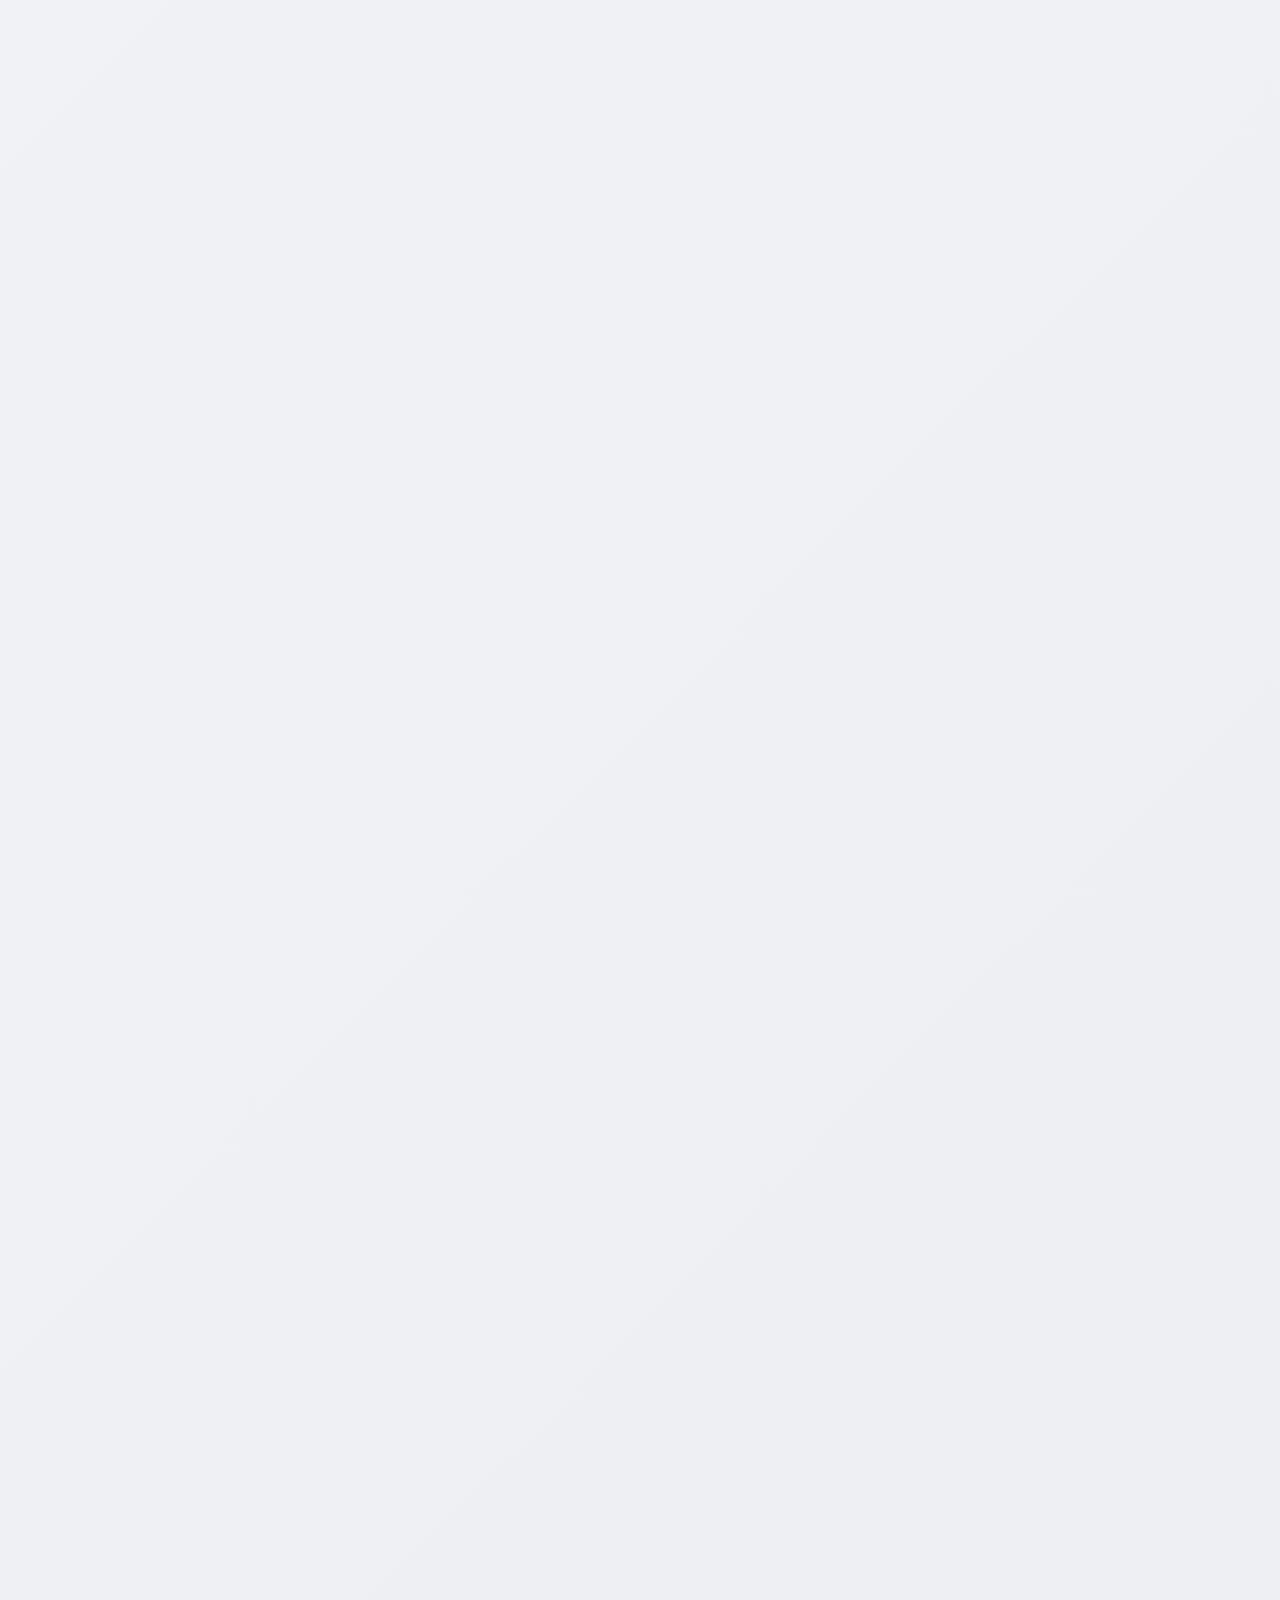
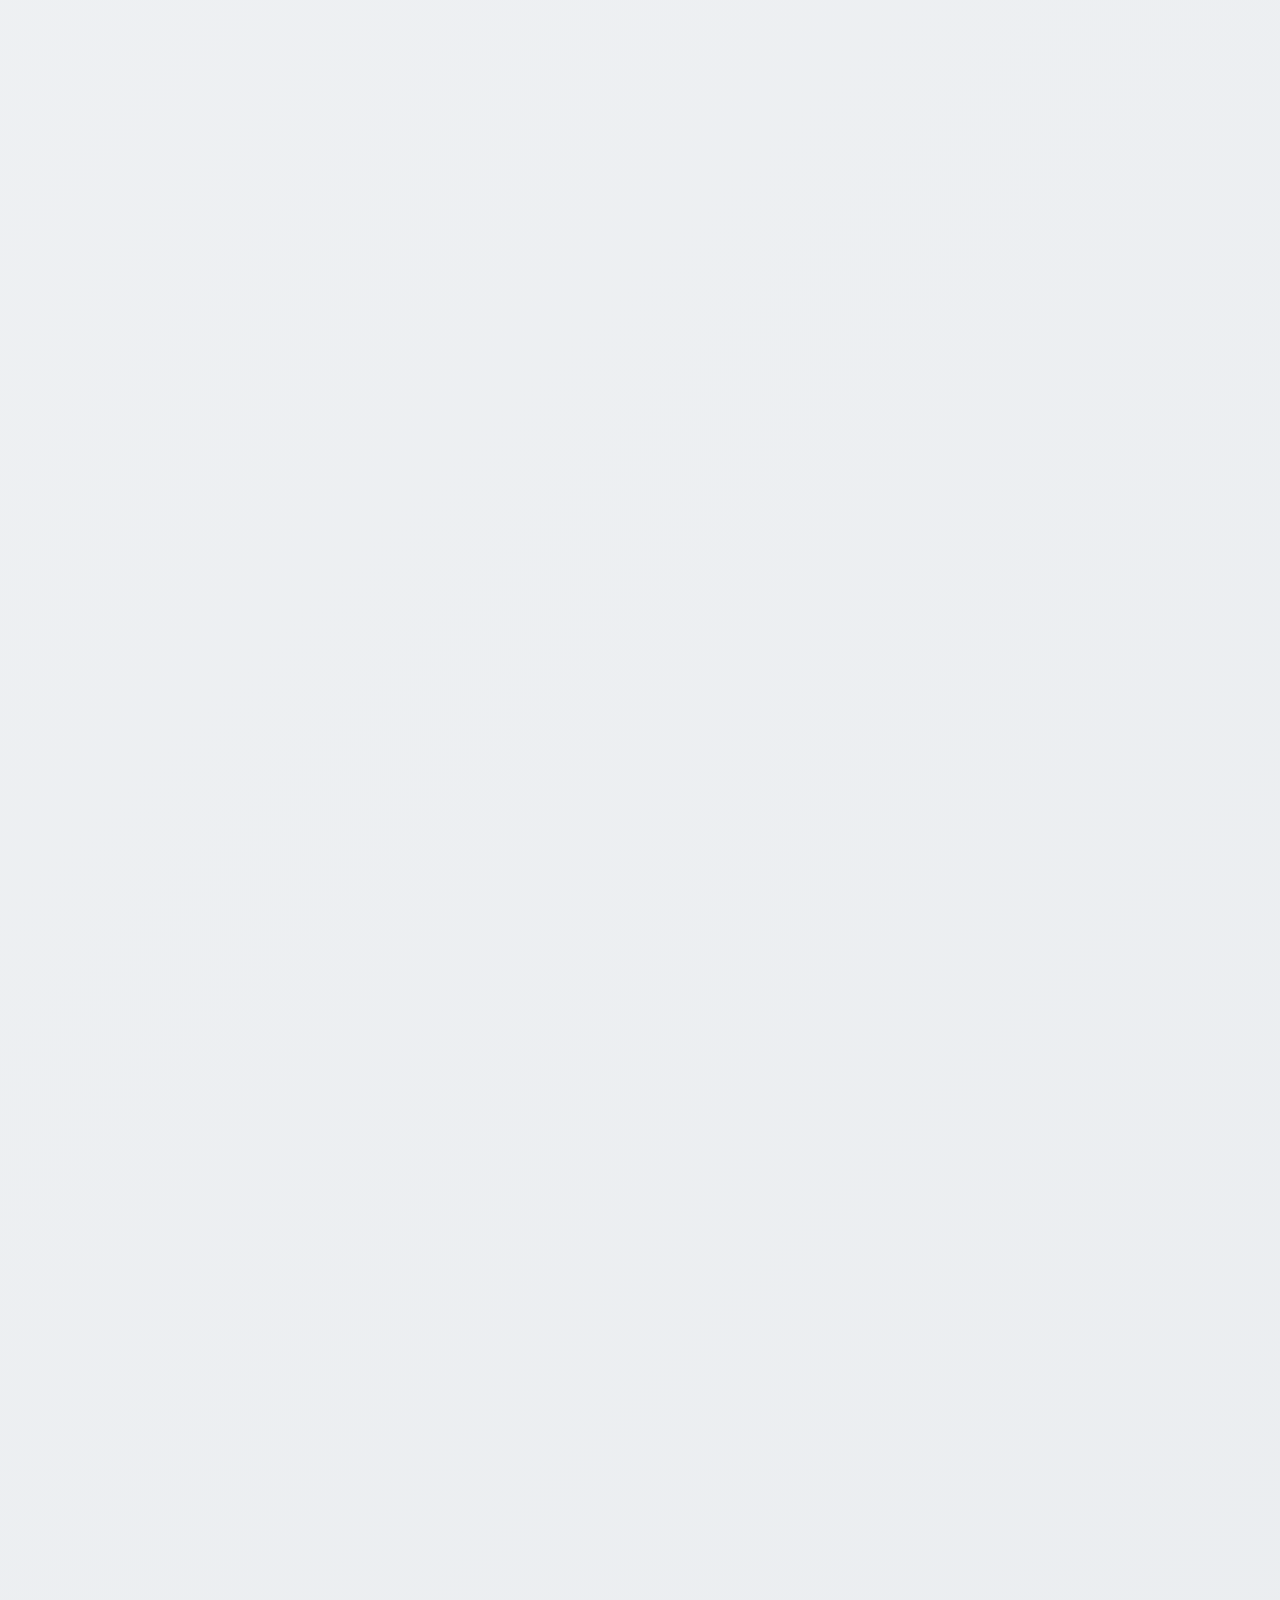
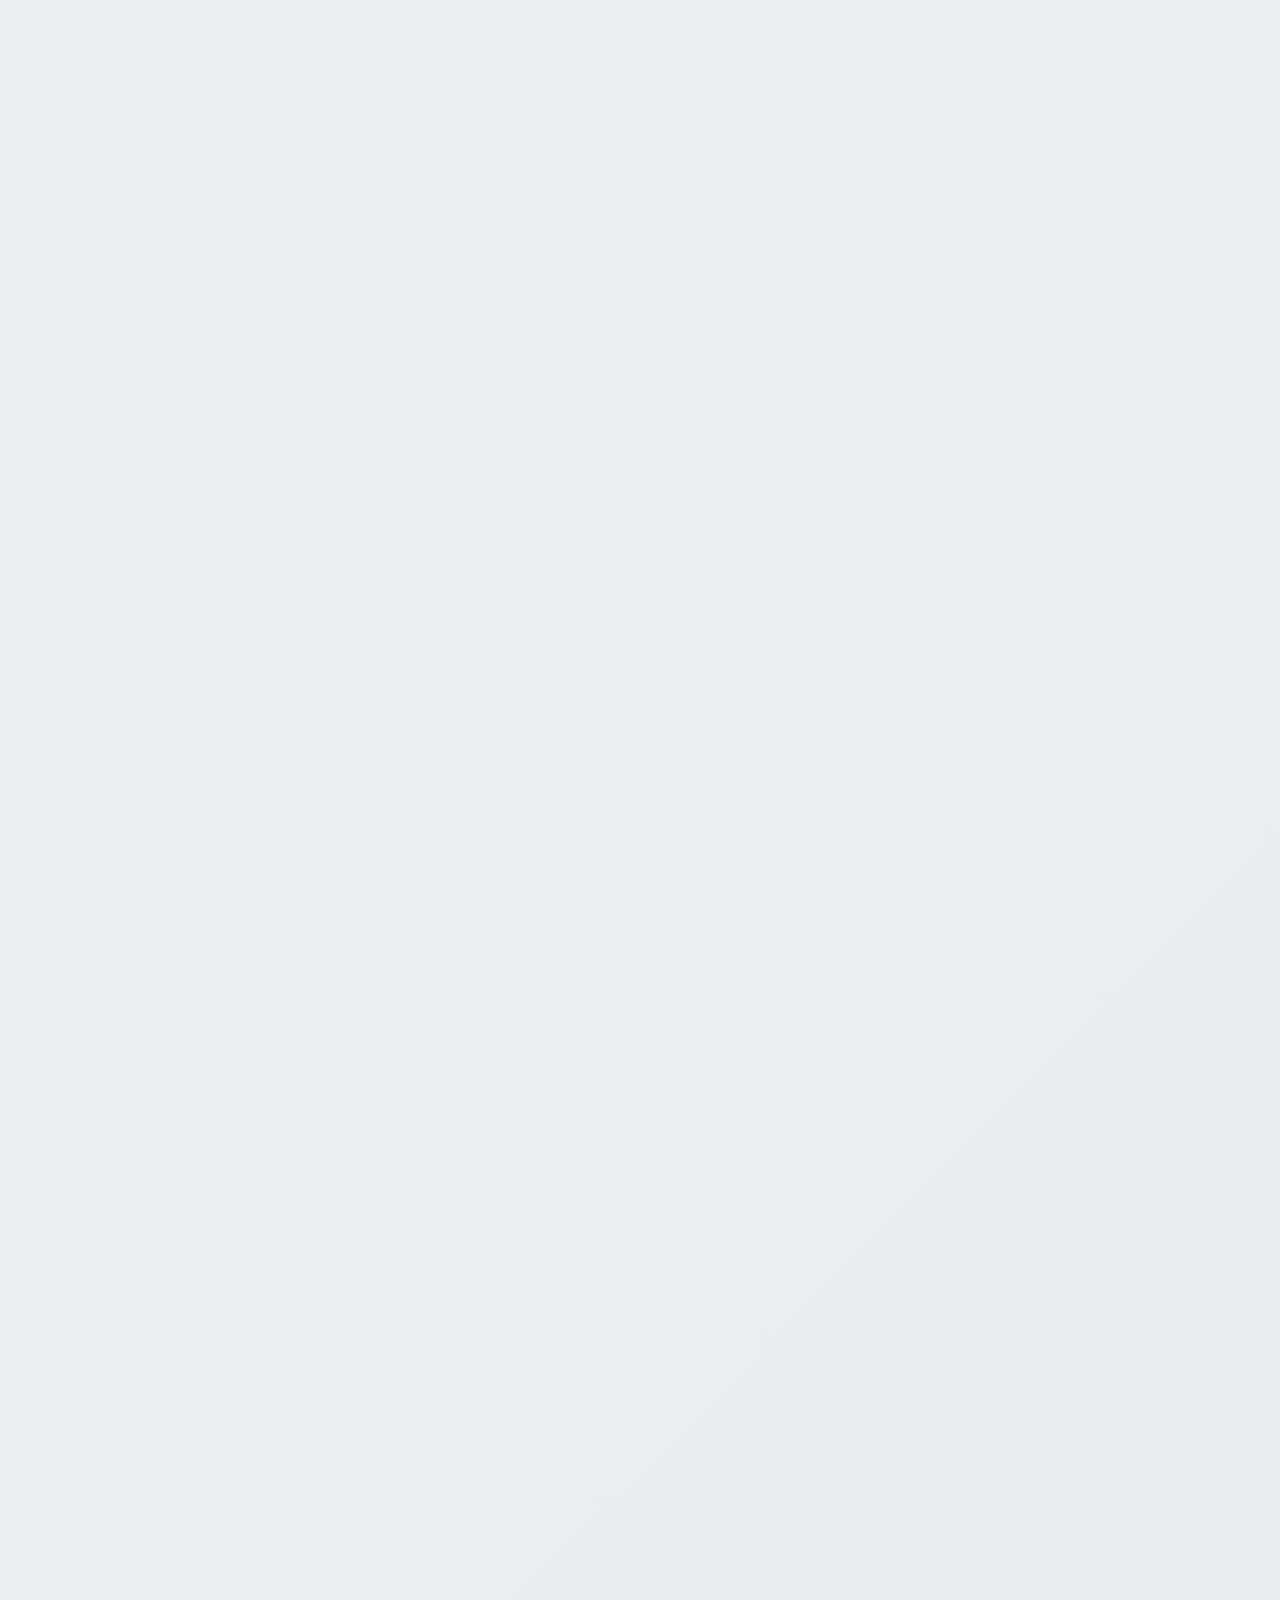
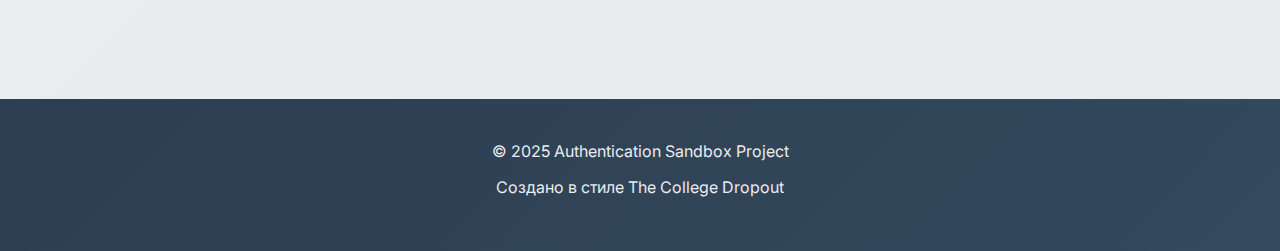
<file: site.html>
<!DOCTYPE html>
<html lang="ru">
<head>
    <meta charset="UTF-8">
    <meta name="viewport" content="width=device-width, initial-scale=1.0">
    <title>Authentication Sandbox - Отчет</title>
    <link rel="stylesheet" href="site.css">
    <link href="https://fonts.googleapis.com/css2?family=Playfair+Display:wght@400;700;900&family=Inter:wght@300;400;600&display=swap" rel="stylesheet">
</head>
<body>
    <div class="container">
        <header class="header">
            <div class="header-content">
                <h1 class="main-title">Authentication Sandbox</h1>
                <p class="subtitle">Отчет по проекту аутентификации и авторизации</p>
                <div class="bear-mascot">🐻</div>
            </div>
        </header>
        <nav class="navigation">
            <ul>
                <li><a href="#task" class="nav-link">Задание</a></li>
                <li><a href="#changes" class="nav-link">Изменения</a></li>
                <li><a href="#testing" class="nav-link">Тестирование</a></li>
            </ul>
        </nav>

        <main class="main-content">
            <section id="task" class="section task-section">
                <div class="section-header">
                    <h2 class="section-title">1. Задание</h2>
                    <div class="section-decoration">📋</div>
                </div>
                <div class="task-content">
                    <div class="task-image-container">
                        <img src="Photos/Task.png" alt="Задание" class="task-image">
                    </div>
                </div>
            </section>

            <section id="changes" class="section changes-section">
                <div class="section-header">
                    <h2 class="section-title">2. Информация о изменениях</h2>
                    <div class="section-decoration">🔧</div>
                </div>
                <div class="changes-content">
                    <div class="changes-text">
                        <h3>Реализованные изменения:</h3>
                        
                        <div class="change-item">
                            <h4>1. Имплементация работы с MongoDB для IUserRepository</h4>
                            <p>Создан класс <code>MongoUserRepository</code>, который реализует интерфейс <code>IUserRepository</code> и обеспечивает работу с MongoDB. Реализованы все необходимые методы для работы с пользователями.</p>
                            
                            <div class="code-block">
                                <h5>MongoUserRepository.cs - Основная реализация:</h5>
                                <pre><code>public class MongoUserRepository : IUserRepository
{
    private readonly IMongoCollection&lt;User&gt; _users;

    public MongoUserRepository(IConfiguration configuration)
    {
        string? connectionString = configuration["Mongo:ConnectionString"] ?? "mongodb://localhost:27017";
        string databaseName = configuration["Mongo:Database"] ?? "AuthenticationSandbox";

        MongoClient client = new MongoClient(connectionString);
        IMongoDatabase database = client.GetDatabase(databaseName);
        _users = database.GetCollection&lt;User&gt;("users");

        EnsureIndexes();
    }

    private void EnsureIndexes()
    {
        // unique index on Login
        IndexKeysDefinition&lt;User&gt; keys = Builders&lt;User&gt;.IndexKeys.Ascending(u => u.Login);
        CreateIndexModel&lt;User&gt; model = new CreateIndexModel&lt;User&gt;(keys, new CreateIndexOptions { Unique = true });
        _users.Indexes.CreateOne(model);
    }

    public async Task&lt;User?&gt; GetByLogin(string login)
    {
        return await _users.Find(u => u.Login == login).FirstOrDefaultAsync();
    }

    public async Task Insert(User user)
    {
        await _users.InsertOneAsync(user);
    }

    public async Task&lt;List&lt;User&gt;&gt; SelectAll()
    {
        return await _users.Find(Builders&lt;User&gt;.Filter.Empty).ToListAsync();
    }

    public async Task&lt;int&gt; CountAdmins()
    {
        long count = await _users.CountDocumentsAsync(u => u.IsAdmin);
        return (int)count;
    }

    public async Task SetAdmin(string login, bool isAdmin)
    {
        FilterDefinition&lt;User&gt; filter = Builders&lt;User&gt;.Filter.Eq(u => u.Login, login);
        UpdateDefinition&lt;User&gt; update = Builders&lt;User&gt;.Update.Set(u => u.IsAdmin, isAdmin);
        await _users.UpdateOneAsync(filter, update);
    }
}</code></pre>
                            </div>
                        </div>

                        <div class="change-item">
                            <h4>2. Внедрение MongoDB в проект</h4>
                            <p>В <code>Program.cs</code> заменена заглушка <code>UserRepositoryStub</code> на реальную реализацию <code>MongoUserRepository</code>:</p>
                            
                            <div class="code-block">
                                <h5>Program.cs - Регистрация сервисов:</h5>
                                <pre><code>builder.Services.AddControllers();
builder.Services.AddSingleton&lt;UserService&gt;();
builder.Services.AddSingleton&lt;IUserRepository, MongoUserRepository&gt;();
builder.Services.AddSingleton&lt;IEncoder, MD5&gt;();</code></pre>
                            </div>
                        </div>

                        <div class="change-item">
                            <h4>3. Функция установки/снятия статуса админа</h4>
                            <p>Реализован метод <code>SetAdmin</code> в <code>UserService</code> с защитой от удаления последнего администратора:</p>
                            
                            <div class="code-block">
                                <h5>UserService.cs - Метод SetAdmin:</h5>
                                <pre><code>public async Task SetAdmin(string login, bool isAdmin)
{
    User? user = await _repository.GetByLogin(login);
    if (user == null)
    {
        throw new UserNotFoundException();
    }

    if (!isAdmin && user.IsAdmin)
    {
        int admins = await _repository.CountAdmins();
        if (admins <= 1)
        {
            throw new LastAdminRemovalException();
        }
    }

    await _repository.SetAdmin(login, isAdmin);
}</code></pre>
                            </div>
                        </div>
                        <div class="change-item">
                            <h4>4. Создание первого админа при первом запуске</h4>
                            <p>Реализована логика однократного создания администратора при первом запуске приложения:</p>
                            
                            <div class="code-block">
                                <h5>Program.cs - Инициализация первого админа:</h5>
                                <pre><code>using (var scope = app.Services.CreateScope())
{
    var users = scope.ServiceProvider.GetRequiredService&lt;IUserRepository&gt;();
    var service = scope.ServiceProvider.GetRequiredService&lt;UserService&gt;();
    if (await users.CountAdmins() == 0)
    {
        string adminApiKey = await service.Register("admin", true);
        Console.WriteLine("admin has been created successfully, admin api key: " + adminApiKey);
    }
}</code></pre>
                            </div>
                        </div>
                    </div>
                    
                    <div class="diagram-container">
                        <h3>Диаграмма классов:</h3>
                        <img src="Photos/class_diagram.png" alt="Диаграмма классов" class="diagram-image">
                        <p class="diagram-note">💡 Для лучшего качества изображения рекомендуется открыть диаграмму в новой вкладке</p>
                    </div>
                </div>
            </section>

            <section id="testing" class="section testing-section">
                <div class="section-header">
                    <h2 class="section-title">3. Тестирование обработчиков</h2>
                    <div class="section-decoration">🧪</div>
                </div>
                <div class="testing-content">
                    <div class="test-category">
                        <h3 class="test-category-title positive">✅ Положительные тесты</h3>
                        <div class="test-grid">
                            <div class="test-card positive">
                                <div class="test-card-content">
                                    <h4>Публичный статус API</h4>
                                    <p><strong>Метод:</strong> GET /api</p>
                                    <p><strong>Заголовок:</strong> Не требуется</p>
                                    <p><strong>Ожидаемый результат:</strong> 200 OK, статус</p>
                                </div>
                                <div class="test-card-image">
                                    <img src="Photos/Tests/get api.png" alt="Тест публичного статуса API">
                                </div>
                            </div>
                            <div class="test-card positive">
                                <div class="test-card-content">
                                    <h4>Публичный ping</h4>
                                    <p><strong>Метод:</strong> GET /api/ping</p>
                                    <p><strong>Заголовок:</strong> Не требуется</p>
                                    <p><strong>Ожидаемый результат:</strong> 200 OK, pong</p>
                                </div>
                                <div class="test-card-image">
                                    <img src="Photos/Tests/get ping.png" alt="Тест публичного ping">
                                </div>
                            </div>
                            <div class="test-card positive">
                                <div class="test-card-content">
                                    <h4>Регистрация пользователя</h4>
                                    <p><strong>Метод:</strong> POST /api/user</p>
                                    <p><strong>Тело:</strong> {"login": "user123"}</p>
                                    <p><strong>Ожидаемый результат:</strong> 200 OK, возврат API ключа</p>
                                </div>
                                <div class="test-card-image">
                                    <img src="Photos/Tests/post user.png" alt="Тест регистрации пользователя">
                                </div>
                            </div>
                            <div class="test-card positive">
                                <div class="test-card-content">
                                    <h4>Доступ к защищенному эндпоинту</h4>
                                    <p><strong>Метод:</strong> GET /api/protected</p>
                                    <p><strong>Заголовок:</strong> X-Api-Key: valid_key</p>
                                    <p><strong>Ожидаемый результат:</strong> 200 OK, статус</p>
                                </div>
                                <div class="test-card-image">
                                    <img src="Photos/Tests/get api protected.png" alt="Тест доступа к защищенному эндпоинту">
                                </div>
                            </div>
                            <div class="test-card positive">
                                <div class="test-card-content">
                                    <h4>Доступ к защищенному ping</h4>
                                    <p><strong>Метод:</strong> GET /api/protected/ping</p>
                                    <p><strong>Заголовок:</strong> X-Api-Key: valid_key</p>
                                    <p><strong>Ожидаемый результат:</strong> 200 OK, pong</p>
                                </div>
                                <div class="test-card-image">
                                    <img src="Photos/Tests/get api protected ping.png" alt="Тест доступа к защищенному ping">
                                </div>
                            </div>
                            <div class="test-card positive">
                                <div class="test-card-content">
                                    <h4>Получение списка пользователей (админ)</h4>
                                    <p><strong>Метод:</strong> GET /api/user/all</p>
                                    <p><strong>Заголовок:</strong> X-Api-Key: admin_key</p>
                                    <p><strong>Ожидаемый результат:</strong> 200 OK, список пользователей</p>
                                </div>
                                <div class="test-card-image">
                                    <img src="Photos/Tests/get api user all.png" alt="Тест получения списка пользователей">
                                </div>
                            </div>
                            <div class="test-card positive">
                                <div class="test-card-content">
                                    <h4>Назначение админа</h4>
                                    <p><strong>Метод:</strong> POST /api/user/admin</p>
                                    <p><strong>Тело:</strong> {"login": "user123", "isAdmin": true}</p>
                                    <p><strong>Ожидаемый результат:</strong> 200 OK</p>
                                </div>
                                <div class="test-card-image">
                                    <img src="Photos/Tests/post api user admin true.png" alt="Тест назначения админа">
                                </div>
                            </div>
                        </div>
                    </div>

                    <div class="test-category">
                        <h3 class="test-category-title negative">❌ Отрицательные тесты</h3>
                        <div class="test-grid">
                            <div class="test-card negative">
                                <div class="test-card-content">
                                    <h4>Регистрация с пустым логином</h4>
                                    <p><strong>Метод:</strong> POST /api/user</p>
                                    <p><strong>Тело:</strong> {"login": ""}</p>
                                    <p><strong>Ожидаемый результат:</strong> 400 Bad Request</p>
                                    <p><strong>Исключение:</strong> InvalidLoginException</p>
                                </div>
                                <div class="test-card-image">
                                    <img src="Photos/Tests/post api user empty login.png" alt="Тест регистрации с пустым логином">
                                </div>
                            </div>
                            <div class="test-card negative">
                                <div class="test-card-content">
                                    <h4>Регистрация с коротким логином</h4>
                                    <p><strong>Метод:</strong> POST /api/user</p>
                                    <p><strong>Тело:</strong> {"login": "ab"}</p>
                                    <p><strong>Ожидаемый результат:</strong> 400 Bad Request</p>
                                    <p><strong>Исключение:</strong> InvalidLoginException</p>
                                </div>
                                <div class="test-card-image">
                                    <img src="Photos/Tests/post api user login ab.png" alt="Тест регистрации с коротким логином">
                                </div>
                            </div>
                            <div class="test-card negative">
                                <div class="test-card-content">
                                    <h4>Регистрация с длинным логином</h4>
                                    <p><strong>Метод:</strong> POST /api/user</p>
                                    <p><strong>Тело:</strong> {"login": "verylongusername123"}</p>
                                    <p><strong>Ожидаемый результат:</strong> 400 Bad Request</p>
                                    <p><strong>Исключение:</strong> InvalidLoginException</p>
                                </div>
                                <div class="test-card-image">
                                    <img src="Photos/Tests/post api user login verylongusername123.png" alt="Тест регистрации с длинным логином">
                                </div>
                            </div>
                            <div class="test-card negative">
                                <div class="test-card-content">
                                    <h4>Регистрация с недопустимыми символами</h4>
                                    <p><strong>Метод:</strong> POST /api/user</p>
                                    <p><strong>Тело:</strong> {"login": "user@123"}</p>
                                    <p><strong>Ожидаемый результат:</strong> 400 Bad Request</p>
                                    <p><strong>Исключение:</strong> InvalidLoginException</p>
                                </div>
                                <div class="test-card-image">
                                    <img src="Photos/Tests/post api user login with dog sign.png" alt="Тест регистрации с недопустимыми символами">
                                </div>
                            </div>
                            <div class="test-card negative">
                                <div class="test-card-content">
                                    <h4>Дублирование логина</h4>
                                    <p><strong>Метод:</strong> POST /api/user</p>
                                    <p><strong>Тело:</strong> {"login": "existing_user"}</p>
                                    <p><strong>Ожидаемый результат:</strong> 409 Conflict</p>
                                    <p><strong>Исключение:</strong> DuplicatedLoginException</p>
                                </div>
                                <div class="test-card-image">
                                    <img src="Photos/Tests/DuplicatedLoginException.png" alt="Тест дублирования логина">
                                </div>
                            </div>
                            <div class="test-card negative">
                                <div class="test-card-content">
                                    <h4>Некорректный JSON</h4>
                                    <p><strong>Метод:</strong> POST /api/user</p>
                                    <p><strong>Тело:</strong> {"login": "user123" (незакрытая скобка)</p>
                                    <p><strong>Ожидаемый результат:</strong> 400 Bad Request</p>
                                    <p><strong>Исключение:</strong> JSON parsing error</p>
                                </div>
                                <div class="test-card-image">
                                    <img src="Photos/Tests/post api user wrong json.png" alt="Тест некорректного JSON">
                                </div>
                            </div>
                            <div class="test-card negative">
                                <div class="test-card-content">
                                    <h4>Доступ без API ключа</h4>
                                    <p><strong>Метод:</strong> GET /api/protected</p>
                                    <p><strong>Заголовок:</strong> Отсутствует</p>
                                    <p><strong>Ожидаемый результат:</strong> 400 Bad Request</p>
                                    <p><strong>Исключение:</strong> InvalidApiKeyHeader</p>
                                </div>
                                <div class="test-card-image">
                                    <img src="Photos/Tests/empty X-Api-Key.png" alt="Тест доступа без API ключа">
                                </div>
                            </div>
                            <div class="test-card negative">
                                <div class="test-card-content">
                                    <h4>Неверный API ключ</h4>
                                    <p><strong>Метод:</strong> GET /api/protected</p>
                                    <p><strong>Заголовок:</strong> X-Api-Key: invalid_key</p>
                                    <p><strong>Ожидаемый результат:</strong> 401 Unauthorized</p>
                                    <p><strong>Исключение:</strong> UserNotFoundException</p>
                                </div>
                                <div class="test-card-image">
                                    <img src="Photos/Tests/get api protected with invalid key.png" alt="Тест неверного API ключа">
                                </div>
                            </div>
                            <div class="test-card negative">
                                <div class="test-card-content">
                                    <h4>Доступ к админскому эндпоинту обычным пользователем</h4>
                                    <p><strong>Метод:</strong> GET /api/user/all</p>
                                    <p><strong>Заголовок:</strong> X-Api-Key: user_key</p>
                                    <p><strong>Ожидаемый результат:</strong> 403 Forbidden</p>
                                    <p><strong>Исключение:</strong> AccessDenied</p>
                                </div>
                                <div class="test-card-image">
                                    <img src="Photos/Tests/get api user all with common user key.png" alt="Тест доступа к админскому эндпоинту">
                                </div>
                            </div>
                            <div class="test-card negative">
                                <div class="test-card-content">
                                    <h4>Назначение админа обычным пользователем</h4>
                                    <p><strong>Метод:</strong> POST /api/user/admin</p>
                                    <p><strong>Тело:</strong> {"login": "user123", "isAdmin": true}</p>
                                    <p><strong>Заголовок:</strong> X-Api-Key: user_key</p>
                                    <p><strong>Ожидаемый результат:</strong> 403 Forbidden</p>
                                    <p><strong>Исключение:</strong> AccessDenied</p>
                                </div>
                                <div class="test-card-image">
                                    <img src="Photos/Tests/post api user admin with common user key.png" alt="Тест назначения админа обычным пользователем">
                                </div>
                            </div>
                            <div class="test-card negative">
                                <div class="test-card-content">
                                    <h4>Назначение админа несуществующему пользователю</h4>
                                    <p><strong>Метод:</strong> POST /api/user/admin</p>
                                    <p><strong>Тело:</strong> {"login": "nonexistent_user", "isAdmin": true}</p>
                                    <p><strong>Ожидаемый результат:</strong> 404 Not Found</p>
                                    <p><strong>Исключение:</strong> UserNotFoundException</p>
                                </div>
                                <div class="test-card-image">
                                    <img src="Photos/Tests/post api user admin nonexistent_user.png" alt="Тест назначения админа несуществующему пользователю">
                                </div>
                            </div>
                            <div class="test-card negative">
                                <div class="test-card-content">
                                    <h4>Удаление последнего админа</h4>
                                    <p><strong>Метод:</strong> POST /api/user/admin</p>
                                    <p><strong>Тело:</strong> {"login": "last_admin", "isAdmin": false}</p>
                                    <p><strong>Ожидаемый результат:</strong> 409 Conflict</p>
                                    <p><strong>Исключение:</strong> LastAdminRemovalException</p>
                                </div>
                                <div class="test-card-image">
                                    <img src="Photos/Tests/LastAdminRemovalException.png" alt="Тест удаления последнего админа">
                                </div>
                            </div>
                        </div>
                    </div>
                </div>
            </section>
        </main>

        <footer class="footer">
            <div class="footer-content">
                <p>&copy; 2025 Authentication Sandbox Project</p>
                <p>Создано в стиле The College Dropout</p>
            </div>
        </footer>
    </div>

    <script src="site.js"></script>
</body>
</html>
</file>
<file: site.css>
* {
    margin: 0;
    padding: 0;
    box-sizing: border-box;
}

body {
    font-family: 'Inter', sans-serif;
    line-height: 1.6;
    color: #2c3e50;
    background: linear-gradient(135deg, #f8f9fa 0%, #e9ecef 100%);
    min-height: 100vh;
}

.container {
    width: 100%;
    margin: 0 auto;
    padding: 0;
}

.header {
    background: linear-gradient(135deg, #8b4513 0%, #a0522d 50%, #cd853f 100%);
    color: white;
    padding: 60px 0;
    text-align: center;
    position: relative;
    overflow: hidden;
    box-shadow: 0 4px 20px rgba(139, 69, 19, 0.3);
}

.header::before {
    content: '';
    position: absolute;
    top: 0;
    left: 0;
    right: 0;
    bottom: 0;
    background: url('data:image/svg+xml,<svg xmlns="http://www.w3.org/2000/svg" viewBox="0 0 100 100"><defs><pattern id="grain" width="100" height="100" patternUnits="userSpaceOnUse"><circle cx="25" cy="25" r="1" fill="rgba(255,255,255,0.1)"/><circle cx="75" cy="75" r="1" fill="rgba(255,255,255,0.1)"/><circle cx="50" cy="10" r="0.5" fill="rgba(255,255,255,0.1)"/></pattern></defs><rect width="100" height="100" fill="url(%23grain)"/></svg>');
    opacity: 0.3;
}

.header-content {
    position: relative;
    z-index: 2;
}

.main-title {
    font-family: 'Playfair Display', serif;
    font-size: 3.5rem;
    font-weight: 900;
    margin-bottom: 10px;
    text-shadow: 2px 2px 4px rgba(0,0,0,0.3);
    letter-spacing: -1px;
}

.subtitle {
    font-size: 1.2rem;
    font-weight: 300;
    opacity: 0.9;
    margin-bottom: 20px;
}

.bear-mascot {
    font-size: 4rem;
    margin-top: 20px;
    animation: bounce 2s infinite;
}

@keyframes bounce {
    0%, 20%, 50%, 80%, 100% { transform: translateY(0); }
    40% { transform: translateY(-10px); }
    60% { transform: translateY(-5px); }
}

.navigation {
    background: white;
    padding: 20px 0;
    box-shadow: 0 2px 10px rgba(0,0,0,0.1);
    position: sticky;
    top: 0;
    z-index: 100;
}

.navigation ul {
    display: flex;
    justify-content: center;
    list-style: none;
    gap: 40px;
}

.nav-link {
    text-decoration: none;
    color: #8b4513;
    font-weight: 600;
    font-size: 1.1rem;
    padding: 10px 20px;
    border-radius: 25px;
    transition: all 0.3s ease;
    position: relative;
}

.nav-link:hover {
    background: #8b4513;
    color: white;
    transform: translateY(-2px);
}

.nav-link::after {
    content: '';
    position: absolute;
    bottom: -5px;
    left: 50%;
    width: 0;
    height: 2px;
    background: #8b4513;
    transition: all 0.3s ease;
    transform: translateX(-50%);
}

.nav-link:hover::after {
    width: 80%;
}

.main-content {
    padding: 60px 0;
}

.section {
    margin-bottom: 0;
    background: white;
    padding: 60px 40px;
    border-bottom: 3px solid #8b4513;
    position: relative;
}

.section:last-child {
    border-bottom: none;
}

.section-header {
    display: flex;
    align-items: center;
    margin-bottom: 40px;
    padding-bottom: 20px;
    border-bottom: 3px solid #8b4513;
    max-width: 1200px;
    margin-left: auto;
    margin-right: auto;
}

.section-title {
    font-family: 'Playfair Display', serif;
    font-size: 2.5rem;
    font-weight: 700;
    color: #8b4513;
    margin-right: 20px;
}

.section-decoration {
    font-size: 2rem;
    margin-left: auto;
}

.task-section {
    background: linear-gradient(135deg, #fff8dc 0%, #faf0e6 100%);
}

.task-image-container {
    text-align: center;
    padding: 20px;
}

.task-image {
    max-width: 100%;
    height: auto;
    border-radius: 10px;
    box-shadow: 0 10px 30px rgba(0,0,0,0.2);
    border: 3px solid #8b4513;
}

.changes-section {
    background: linear-gradient(135deg, #f0f8ff 0%, #e6f3ff 100%);
}

.changes-content {
    display: flex;
    flex-direction: column;
    gap: 40px;
    align-items: start;
    max-width: 1200px;
    margin: 0 auto;
}

.changes-text h3 {
    font-family: 'Playfair Display', serif;
    font-size: 1.8rem;
    color: #8b4513;
    margin-bottom: 20px;
}

.changes-list {
    list-style: none;
}

.changes-list li {
    padding: 15px 0;
    border-bottom: 1px solid #e9ecef;
    position: relative;
    padding-left: 30px;
}

.changes-list li::before {
    content: '🎓';
    position: absolute;
    left: 0;
    top: 15px;
}

.changes-list li:last-child {
    border-bottom: none;
}

.change-item {
    margin-bottom: 40px;
    padding: 25px;
    background: white;
    border-radius: 10px;
    box-shadow: 0 5px 15px rgba(0,0,0,0.1);
    border-left: 4px solid #8b4513;
}

.change-item h4 {
    font-family: 'Playfair Display', serif;
    font-size: 1.6rem;
    color: #8b4513;
    margin-bottom: 15px;
}

.change-item p {
    margin-bottom: 20px;
    line-height: 1.7;
    color: #2c3e50;
}

.code-block {
    background: #f8f9fa;
    border: 1px solid #e9ecef;
    border-radius: 8px;
    padding: 20px;
    margin: 20px 0;
    overflow-x: auto;
}

.code-block h5 {
    font-family: 'Playfair Display', serif;
    font-size: 1.2rem;
    color: #8b4513;
    margin-bottom: 15px;
    border-bottom: 2px solid #8b4513;
    padding-bottom: 10px;
}

.code-block pre {
    background: #2c3e50;
    color: #ecf0f1;
    padding: 20px;
    border-radius: 5px;
    overflow-x: auto;
    font-family: 'Courier New', monospace;
    font-size: 0.9rem;
    line-height: 1.4;
    margin: 0;
}

.code-block code {
    font-family: 'Courier New', monospace;
    background: #34495e;
    color: #ecf0f1;
    padding: 2px 6px;
    border-radius: 3px;
    font-size: 0.9rem;
}

.diagram-container h3 {
    font-family: 'Playfair Display', serif;
    font-size: 1.8rem;
    color: #8b4513;
    margin-bottom: 20px;
    text-align: center;
}

.diagram-image {
    width: 100%;
    height: auto;
    border-radius: 10px;
    box-shadow: 0 10px 30px rgba(0,0,0,0.2);
    border: 3px solid #8b4513;
    margin: 0 auto;
    display: block;
    max-width: 1800px;
    cursor: pointer;
    transition: transform 0.3s ease;
}

.diagram-image:hover {
    transform: scale(1.02);
}

.diagram-note {
    text-align: center;
    margin-top: 15px;
    font-style: italic;
    color: #8b4513;
    font-size: 1.1rem;
    opacity: 0.8;
}

.testing-section {
    background: linear-gradient(135deg, #f5f5f5 0%, #e8e8e8 100%);
}

.testing-content {
    display: flex;
    flex-direction: column;
    gap: 40px;
    max-width: 1200px;
    margin: 0 auto;
}

.test-category {
    background: white;
    border-radius: 10px;
    padding: 30px;
    box-shadow: 0 5px 15px rgba(0,0,0,0.1);
}

.test-category-title {
    font-family: 'Playfair Display', serif;
    font-size: 2rem;
    margin-bottom: 30px;
    text-align: center;
    padding: 15px;
    border-radius: 10px;
}

.test-category-title.positive {
    background: linear-gradient(135deg, #d4edda 0%, #c3e6cb 100%);
    color: #155724;
    border: 2px solid #28a745;
}

.test-category-title.negative {
    background: linear-gradient(135deg, #f8d7da 0%, #f5c6cb 100%);
    color: #721c24;
    border: 2px solid #dc3545;
}

.test-grid {
    display: flex;
    flex-direction: column;
    gap: 30px;
}

.test-card {
    padding: 40px;
    border-radius: 8px;
    border-left: 4px solid;
    transition: transform 0.3s ease;
    display: flex;
    align-items: center;
    gap: 40px;
    min-height: 250px;
}

.test-card:hover {
    transform: translateY(-5px);
}

.test-card.positive {
    background: linear-gradient(135deg, #f8fff9 0%, #f0fff4 100%);
    border-left-color: #28a745;
    box-shadow: 0 5px 15px rgba(40, 167, 69, 0.2);
}

.test-card.negative {
    background: linear-gradient(135deg, #fff8f8 0%, #fff0f0 100%);
    border-left-color: #dc3545;
    box-shadow: 0 5px 15px rgba(220, 53, 69, 0.2);
}

.test-card-content {
    flex: 1;
    min-width: 0;
}

.test-card h4 {
    font-family: 'Playfair Display', serif;
    font-size: 1.5rem;
    margin-bottom: 15px;
    color: #2c3e50;
}

.test-card p {
    margin-bottom: 10px;
    font-size: 1rem;
    line-height: 1.6;
}

.test-card strong {
    color: #8b4513;
}

.test-card-image {
    flex-shrink: 0;
    width: 500px;
    text-align: center;
}

.test-card-image img {
    width: 100%;
    height: auto;
    border-radius: 8px;
    box-shadow: 0 5px 15px rgba(0,0,0,0.1);
    border: 2px solid #e9ecef;
    transition: transform 0.3s ease;
    max-width: 500px;
    display: block;
    margin: 0 auto;
}

.test-card-image img:hover {
    transform: scale(1.05);
    box-shadow: 0 8px 25px rgba(0,0,0,0.15);
}

.footer {
    background: linear-gradient(135deg, #2c3e50 0%, #34495e 100%);
    color: white;
    text-align: center;
    padding: 40px 0;
    margin-top: 60px;
}

.footer-content p {
    margin-bottom: 10px;
    opacity: 0.9;
}

@media (max-width: 768px) {
    .main-title {
        font-size: 2.5rem;
    }
    
    .section-title {
        font-size: 2rem;
    }
    
    .changes-content {
        grid-template-columns: 1fr;
    }
    
    .navigation ul {
        flex-direction: column;
        gap: 20px;
    }
    
    .test-grid {
        grid-template-columns: 1fr;
    }
    
    .section {
        padding: 20px;
        margin-bottom: 40px;
    }
}

@media (max-width: 480px) {
    .main-title {
        font-size: 2rem;
    }
    
    .bear-mascot {
        font-size: 3rem;
    }
    
    .container {
        padding: 0 15px;
    }
}

html {
    scroll-behavior: smooth;
}

::-webkit-scrollbar {
    width: 12px;
}

::-webkit-scrollbar-track {
    background: #f1f1f1;
}

::-webkit-scrollbar-thumb {
    background: #8b4513;
    border-radius: 6px;
}

::-webkit-scrollbar-thumb:hover {
    background: #a0522d;
}
</file>
